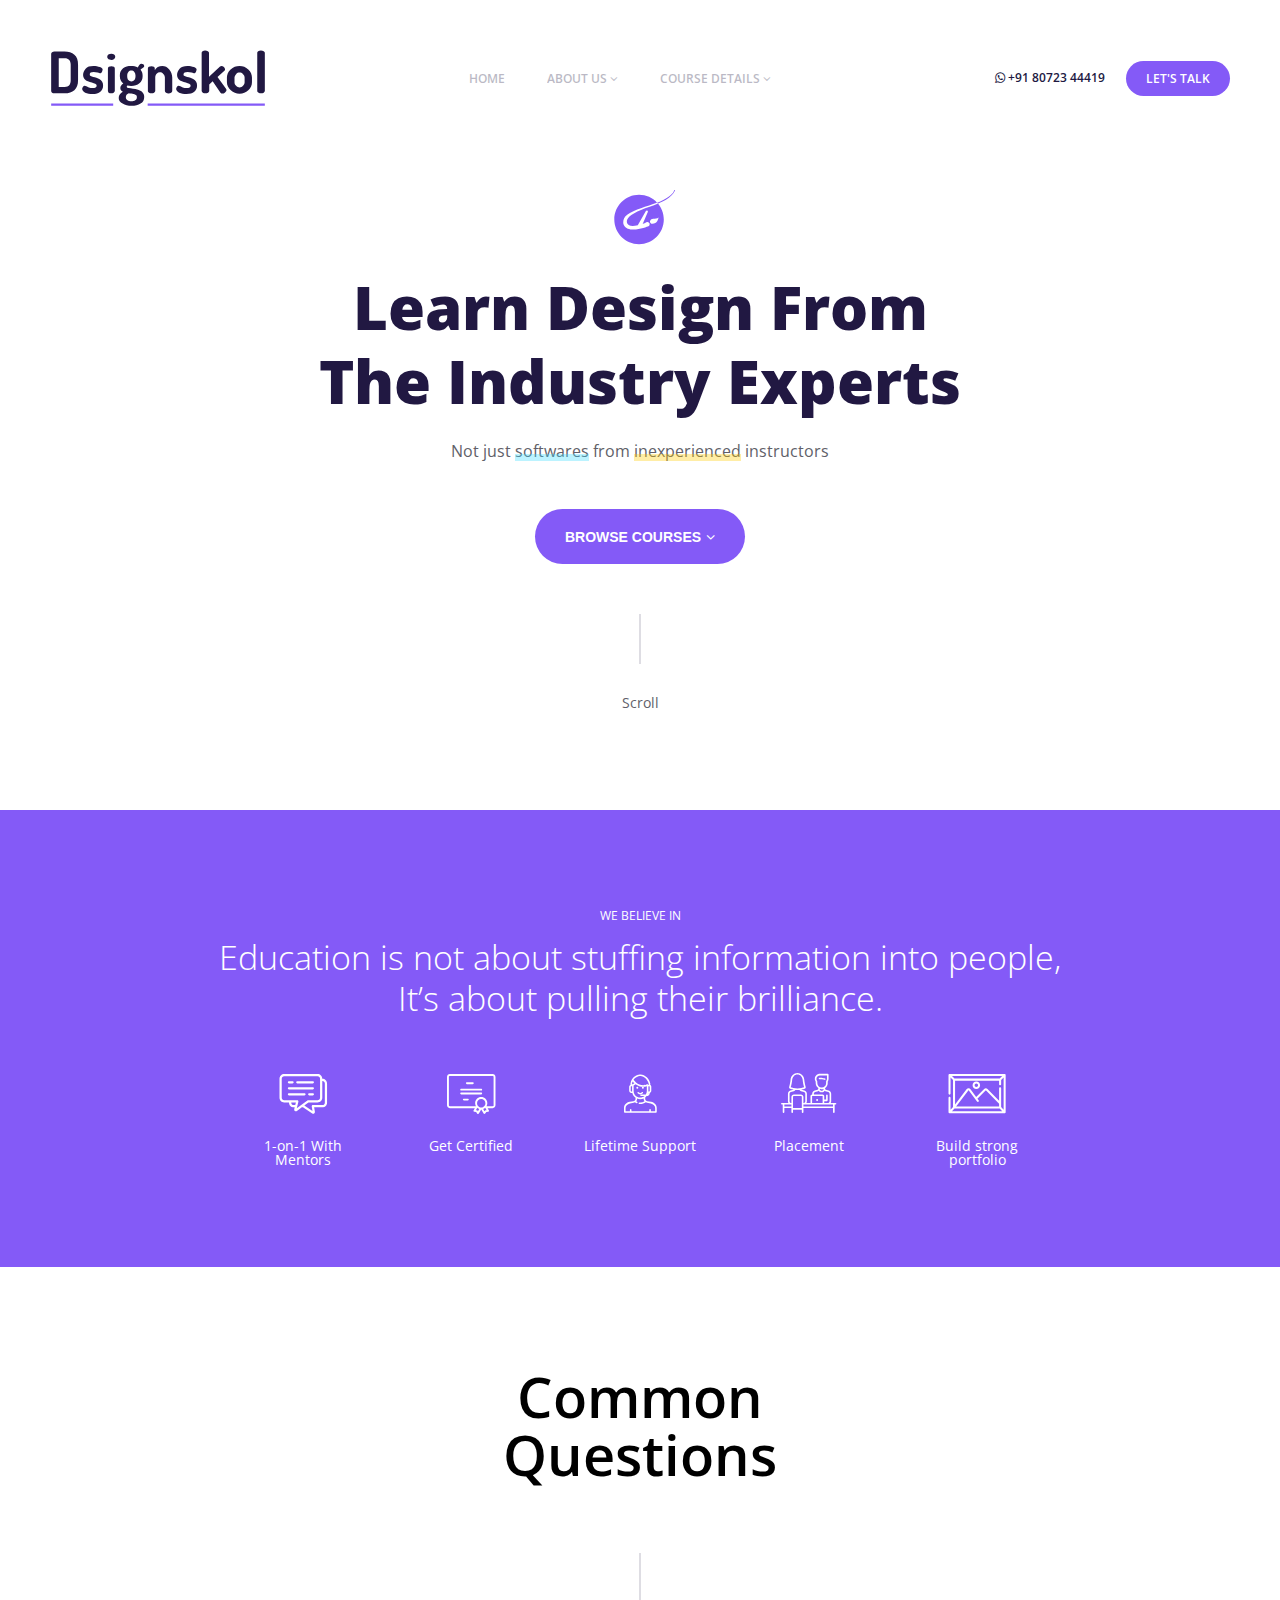
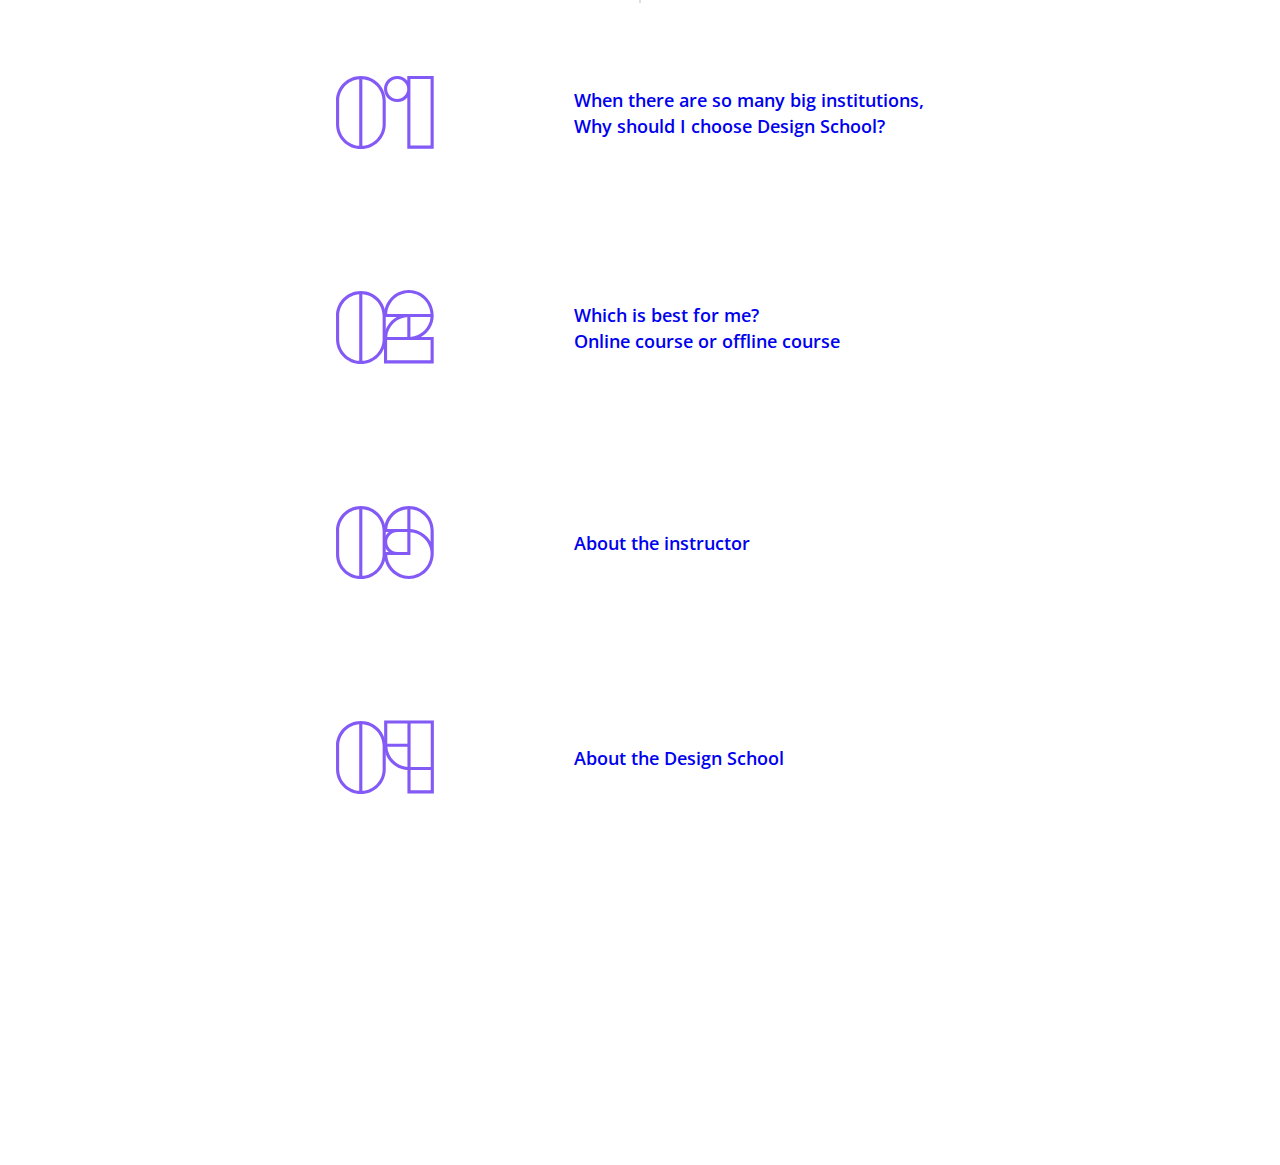
<file: index.html>
<!doctype html>
<html lang="en">
  <head>
    <meta charset="utf-8">
    <meta name="viewport" content="width=device-width, initial-scale=1, shrink-to-fit=no">
    <meta name="description" content="">
    <meta name="author" content="">
    <link rel="icon" href="./assets/images/favicon.ico">

    <title>Welcome to 8020 Design School</title>
    <meta name="description" content="Learn Design From The Industry Experts, Not just softwares from inexperienced instructors" />
    <meta name="keywords" content="Web design, Graphic Design, Web design course in Chennai, Web design course in Pallavaram, Graphic design course in Chennai, Graphic design course in Pallavaram, Design Training" />
    <meta name="DC.title" content="Web and Graphic Design education in Chennai" />

    <link href="https://fonts.googleapis.com/css?family=Open+Sans:300,400,700,800" rel="stylesheet">

    <link href="./assets/stylesheets/screen.css" rel="stylesheet">
    <link href="./assets/stylesheets/font-awesome.min.css" rel="stylesheet">

    <script src="https://wchat.freshchat.com/js/widget.js"></script>

  </head>

  <body>
    <div class="sidebar">
      <ul>
        <li>
          <a href="index.html">
            Home
          </a>
        </li>
        <li><a href="about-8020designschool.html">About Design School</a></li>
        <li><a href="about-instructor.html">About Instructor</a></li>
        <li>
          <span>Course Details</span>

          <a href="graphic-design.html">Graphic / Visual Design</a>
          <a href="web-design.html">Web / UI Design</a>
        </li>
        <li>
          <span>Support</span>

          <a href="tel: +918072344419"><span class="fa fa-whatsapp"></span> +91 80723 44419</a>
          <a href="mailto: support@8020designschool.com">support@8020designschool.com</a>
        </li>
      </ul>
    </div>

    <div class="wrapper">
      <div class="Header">
        <a href="index.html" class="Brand">
          <img src="./assets/images/logo.svg" width="216" />
        </a>

        <ul>
          <li>
            <a href="index.html">
              Home
            </a>
          </li>
          <li>
            <a href="" id="au">
              About Us <span class="fa fa-angle-down" />
            </a>
          </li>
          <li>
            <a href="" id="cd">
              Course Details <span class="fa fa-angle-down" />
            </a>
          </li>
        </ul>

        <div class="contactMenu">
          <a href="tel: +918072344419" class="tel"><span class="fa fa-whatsapp"></span> +91 80723 44419</a>
          <a href="mailto: support@8020designschool.com" class="btn btn-primary btn-small">Let's Talk</a>
        </div>

        <button class="menu hide"><span class="fa fa-bars"></span></button>
      </div>

      <div class="dropdownHolder cd">
        <div class="container">
          <a href="graphic-design.html" class="courseCTA">
            <img src="./assets/images/graphic-design.svg" />
            <p>Graphic / Visual Design</p>
          </a>
          <a href="web-design.html" class="courseCTA">
            <img src="./assets/images/web-design.svg" />
            <p>Web / UI Design</p>
          </a>
        </div>
      </div>

      <div class="dropdownHolder au">
        <div class="container">
          <a href="about-8020designschool.html" class="courseCTA ">
            <p>About</p>
            <p>8020 Design School</p>
          </a>
          <a href="about-instructor.html" class="courseCTA">
            <p>About</p>
            <p>Instructor</p>
          </a>
        </div>
      </div>

      <div class="homepage">
        <div class="container">
          <img class="logo-icon" src="./assets/images/logo-icon.svg" width="70" />
          <h1>Learn Design From<br/>
            The Industry Experts</h1>
          <p>
            Not just <span class="blueHigh">softwares</span> from
            <span class="yellowHigh">inexperienced</span> instructors
          </p>

          <button class="btn btn-primary">
            Browse courses <span class="fa fa-angle-down" />
          </button>

          <div class="courses">
            <a href="graphic-design.html" class="courseCTA">
              <img src="./assets/images/graphic-design.svg" />
              <p>Graphic / Visual Design</p>
            </a>
            <a href="web-design.html" class="courseCTA">
              <img src="./assets/images/web-design.svg" />
              <p>Web / UI Design</p>
            </a>
          </div>

          <div class="scrollIndi">
            <span class="verLine"></span>
            <span class="text">Scroll</span>
          </div>
        </div>

        <div class="ds-promise">
          <div class="container">
            <span class="small-title">We believe in</span>

            <h2>Education is not about stuffing information into people,<br/>
              It’s about pulling their brilliance.</h2>

            <ul>
              <li>1-on-1 With Mentors</li>
              <li>Get Certified</li>
              <li>Lifetime Support</li>
              <li>Placement</li>
              <li>Build strong portfolio</li>
            </ul>
          </div>
        </div>

        <div class="faq">
          <div class="container">
          <h2>Common<br/>
            Questions</h2>

            <div class="scrollIndi">
              <span class="verLine"></span>
            </div>

             <a href="what-is-so-special-about-8020designschool.html" class="question">
              <span>
                <span class="num">01</span>
                <span class="signifier">Read Story</span>
              </span>
              <p>
                When there are so many big institutions,<br/>
                Why should I choose Design School?
              </p>
            </a>

            <a href="online-vs-offline-course.html" class="question">
             <span>
               <span class="num">02</span>
               <span class="signifier">Read Story</span>
             </span>
             <p>
               Which is best for me?<br/>
               Online course or offline course
             </p>
           </a>

           <a href="about-instructor.html" class="question">
            <span>
              <span class="num">03</span>
              <span class="signifier">Know More</span>
            </span>
            <p>
              About the instructor
            </p>
          </a>

          <a href="about-8020designschool.html" class="question">
           <span>
             <span class="num">04</span>
             <span class="signifier">Know More</span>
           </span>
           <p>
             About the Design School
           </p>
         </a>


          </div>

        </div>

      </div>
    </div>

    <div class="footer">
        <div class="container">
          <div>
            <p>#1, First Floor, SN Building, Dargah Road, Pallavaram, Chennai - 600 043, Tamilnadu, India.</p>
            <p><span class="fa fa-copyright"></span> 2018. 8020 Design School. All Rights Reserved.</p>
          </div>
          <p>Made with <span class="fa fa-heart"></span> in “Namma Chennai”</p>
        </div>
    </div>

    <script src="./assets/javascripts/jquery-3.2.1.min.js"></script>
    <script src="./assets/javascripts/ds.js"></script>

    <script>
  window.fcWidget.init({
  token: '22bc9781-c204-4646-a451-a7bedb21949e',
  host: 'https://wchat.freshchat.com',
});
</script>

    <!-- Global site tag (gtag.js) - Google Analytics -->
    <script async src="https://www.googletagmanager.com/gtag/js?id=UA-112910042-1"></script>
    <script>
    window.dataLayer = window.dataLayer || [];
function gtag() {
  dataLayer.push(arguments);
}
gtag('js', new Date());

gtag('config', 'UA-112910042-1');
</script>

  </body>
</html>
</file>
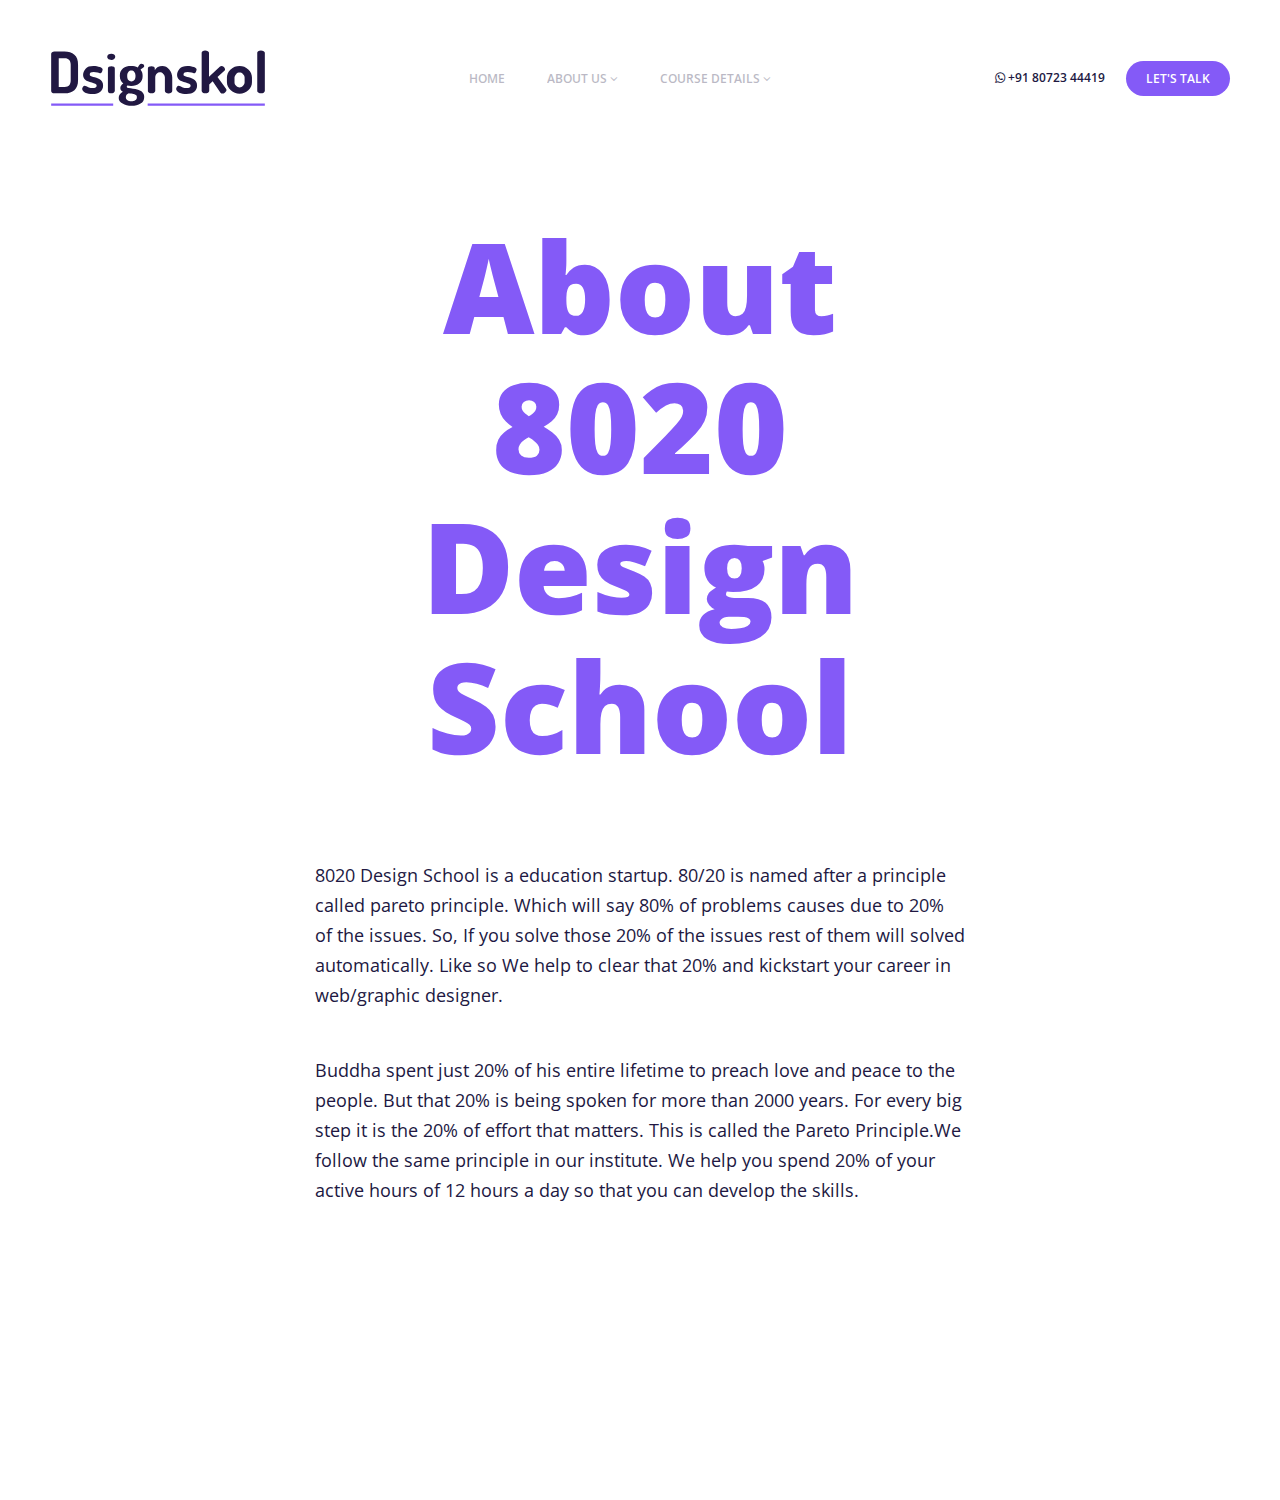
<file: about-8020designschool.html>
<!doctype html>
<html lang="en">
  <head>
    <meta charset="utf-8">
    <meta name="viewport" content="width=device-width, initial-scale=1, shrink-to-fit=no">
    <meta name="description" content="">
    <meta name="author" content="">
    <link rel="icon" href="./assets/images/favicon.ico">

    <title>About 8020 Design School</title>
    <meta name="description" content="Learn Design From The Industry Experts, Not just softwares from inexperienced instructors" />
    <meta name="keywords" content="Web design, Graphic Design, Web design course in Chennai, Web design course in Pallavaram, Graphic design course in Chennai, Graphic design course in Pallavaram, Design Training" />
    <meta name="DC.title" content="Web and Graphic Design education in Chennai" />

    <link href="https://fonts.googleapis.com/css?family=Open+Sans:300,400,700,800" rel="stylesheet">

    <link href="./assets/stylesheets/screen.css" rel="stylesheet">
    <link href="./assets/stylesheets/font-awesome.min.css" rel="stylesheet">

    <script src="https://wchat.freshchat.com/js/widget.js"></script>
  </head>

  <body>
    <div class="sidebar">
      <ul>
        <li>
          <a href="index.html">
            Home
          </a>
        </li>
        <li><a href="about-8020designschool.html">About Design School</a></li>
        <li><a href=about-instructor.html"">About Instructor</a></li>
        <li>
          <span>Course Details</span>

          <a href="graphic-design.html">Graphic / Visual Design</a>
          <a href="web-design.html">Web / UI Design</a>
        </li>
        <li>
          <span>Support</span>

          <a href="tel: +918072344419"><span class="fa fa-whatsapp"></span> +91 80723 44419</a>
          <a href="mailto: support@8020designschool.com">support@8020designschool.com</a>
        </li>
      </ul>
    </div>

    <div class="wrapper">
      <div class="Header">
        <a href="index.html" class="Brand">
          <img src="./assets/images/logo.svg" width="216" />
        </a>

        <ul>
          <li>
            <a href="index.html">
              Home
            </a>
          </li>
          <li>
            <a href="" id="au">
              About Us <span class="fa fa-angle-down" />
            </a>
          </li>
          <li>
            <a href="" id="cd">
              Course Details <span class="fa fa-angle-down" />
            </a>
          </li>
        </ul>

        <div class="contactMenu">
          <a href="tel: +918072344419" class="tel"><span class="fa fa-whatsapp"></span> +91 80723 44419</a>
          <a href="mailto: support@8020designschool.com" class="btn btn-primary btn-small">Let's Talk</a>
        </div>

        <button class="menu hide"><span class="fa fa-bars"></span></button>
      </div>

      <div class="dropdownHolder cd">
        <div class="container">
          <a href="graphic-design.html" class="courseCTA">
            <img src="./assets/images/graphic-design.svg" />
            <p>Graphic / Visual Design</p>
          </a>
          <a href="web-design.html" class="courseCTA">
            <img src="./assets/images/web-design.svg" />
            <p>Web / UI Design</p>
          </a>
        </div>
      </div>

      <div class="dropdownHolder au">
        <div class="container">
          <a href="about-8020designschool.html" class="courseCTA ">
            <p>About</p>
            <p>8020 Design School</p>
          </a>
          <a href="about-instructor.html" class="courseCTA">
            <p>About</p>
            <p>Instructor</p>
          </a>
        </div>
      </div>

      <div class="readable">
        <div class="container">
          <div class="heading">
            <h1>About 8020 Design School</h1>
          </div>

          <p>8020 Design School is a education startup. 80/20 is named after a principle called pareto principle. Which will say 80% of problems causes due to 20% of the issues. So, If you solve those 20% of the issues rest of them will solved automatically. Like so We help to clear that 20% and kickstart your career in web/graphic designer.</p>

          <p>Buddha spent just 20% of his entire lifetime to preach love and peace to the people. But that 20% is being spoken for more than 2000 years. For every big step it is the 20% of effort that matters. This is called the Pareto Principle.We follow the same principle in our institute. We help you spend 20% of your active hours of 12 hours a day so that you can develop the skills.</p>
        </div>
      </div>
    </div>

    <div class="footer">
        <div class="container">
          <div>
            <p>#1, First Floor, SN Building, Dargah Road, Pallavaram, Chennai - 600 043, Tamilnadu, India.</p>
            <p><span class="fa fa-copyright"></span> 2018. 8020 Design School. All Rights Reserved.</p>
          </div>
          <p>Made with <span class="fa fa-heart"></span> in “Namma Chennai”</p>
        </div>
    </div>

    <script src="./assets/javascripts/jquery-3.2.1.min.js"></script>
    <script src="./assets/javascripts/ds.js"></script>
    <script src="https://js.instamojo.com/v1/button.js"></script>

    <script>
    window.fcWidget.init({
  token: '22bc9781-c204-4646-a451-a7bedb21949e',
  host: 'https://wchat.freshchat.com',
});
</script>

    <!-- Global site tag (gtag.js) - Google Analytics -->
    <script async src="https://www.googletagmanager.com/gtag/js?id=UA-112910042-1"></script>
    <script>
    window.dataLayer = window.dataLayer || [];
function gtag() {
  dataLayer.push(arguments);
}
gtag('js', new Date());

gtag('config', 'UA-112910042-1');
</script>
  </body>
</html>
</file>
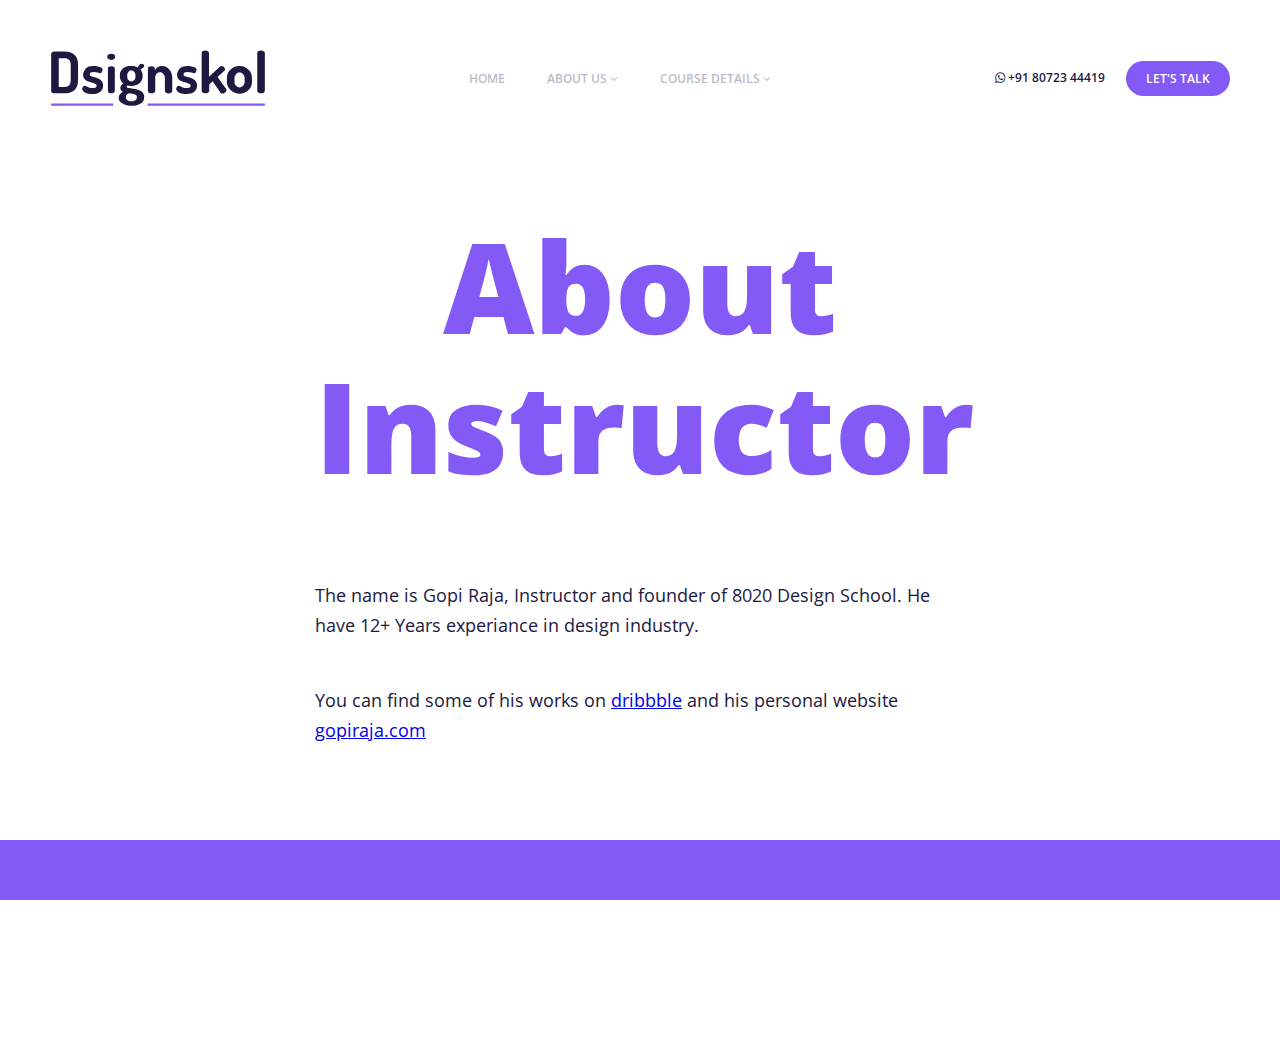
<file: about-instructor.html>
<!doctype html>
<html lang="en">
  <head>
    <meta charset="utf-8">
    <meta name="viewport" content="width=device-width, initial-scale=1, shrink-to-fit=no">
    <meta name="description" content="">
    <meta name="author" content="">
    <link rel="icon" href="./assets/images/favicon.ico">

    <title>About Instructor - 8020 Design School</title>
    <meta name="description" content="Learn Design From The Industry Experts, Not just softwares from inexperienced instructors" />
    <meta name="keywords" content="Web design, Graphic Design, Web design course in Chennai, Web design course in Pallavaram, Graphic design course in Chennai, Graphic design course in Pallavaram, Design Training" />
    <meta name="DC.title" content="Web and Graphic Design education in Chennai" />

    <link href="https://fonts.googleapis.com/css?family=Open+Sans:300,400,700,800" rel="stylesheet">

    <link href="./assets/stylesheets/screen.css" rel="stylesheet">
    <link href="./assets/stylesheets/font-awesome.min.css" rel="stylesheet">

    <script src="https://wchat.freshchat.com/js/widget.js"></script>
  </head>

  <body>
    <div class="sidebar">
      <ul>
        <li>
          <a href="index.html">
            Home
          </a>
        </li>
        <li><a href="about-8020designschool.html">About Design School</a></li>
        <li><a href=about-instructor.html"">About Instructor</a></li>
        <li>
          <span>Course Details</span>

          <a href="graphic-design.html">Graphic / Visual Design</a>
          <a href="web-design.html">Web / UI Design</a>
        </li>
        <li>
          <span>Support</span>

          <a href="tel: +918072344419"><span class="fa fa-whatsapp"></span> +91 80723 44419</a>
          <a href="mailto: support@8020designschool.com">support@8020designschool.com</a>
        </li>
      </ul>
    </div>

    <div class="wrapper">
      <div class="Header">
        <a href="index.html" class="Brand">
          <img src="./assets/images/logo.svg" width="216" />
        </a>

        <ul>
          <li>
            <a href="index.html">
              Home
            </a>
          </li>
          <li>
            <a href="" id="au">
              About Us <span class="fa fa-angle-down" />
            </a>
          </li>
          <li>
            <a href="" id="cd">
              Course Details <span class="fa fa-angle-down" />
            </a>
          </li>
        </ul>

        <div class="contactMenu">
          <a href="tel: +918072344419" class="tel"><span class="fa fa-whatsapp"></span> +91 80723 44419</a>
          <a href="mailto: support@8020designschool.com" class="btn btn-primary btn-small">Let's Talk</a>
        </div>

        <button class="menu hide"><span class="fa fa-bars"></span></button>
      </div>

      <div class="dropdownHolder cd">
        <div class="container">
          <a href="graphic-design.html" class="courseCTA">
            <img src="./assets/images/graphic-design.svg" />
            <p>Graphic / Visual Design</p>
          </a>
          <a href="web-design.html" class="courseCTA">
            <img src="./assets/images/web-design.svg" />
            <p>Web / UI Design</p>
          </a>
        </div>
      </div>

      <div class="dropdownHolder au">
        <div class="container">
          <a href="about-8020designschool.html" class="courseCTA ">
            <p>About</p>
            <p>8020 Design School</p>
          </a>
          <a href="about-instructor.html" class="courseCTA">
            <p>About</p>
            <p>Instructor</p>
          </a>
        </div>
      </div>

      <div class="readable">
        <div class="container">
          <div class="heading">
            <h1>About Instructor</h1>
          </div>

          <p>The name is Gopi Raja, Instructor and founder of 8020 Design School. He have 12+ Years experiance in design industry.</p>
          <p>You can find some of his works on <a href="https://dribbble.com/gopiraja" target="_blank">dribbble</a> and his personal website <a href="http://gopiraja.com/" target="_blank">gopiraja.com</a></p>
        </div>
      </div>
    </div>

    <div class="footer">
        <div class="container">
          <div>
            <p>#1, First Floor, SN Building, Dargah Road, Pallavaram, Chennai - 600 043, Tamilnadu, India.</p>
            <p><span class="fa fa-copyright"></span> 2018. 8020 Design School. All Rights Reserved.</p>
          </div>
          <p>Made with <span class="fa fa-heart"></span> in “Namma Chennai”</p>
        </div>
    </div>

    <script src="./assets/javascripts/jquery-3.2.1.min.js"></script>
    <script src="./assets/javascripts/ds.js"></script>
    <script src="https://js.instamojo.com/v1/button.js"></script>

    <script>
    window.fcWidget.init({
  token: '22bc9781-c204-4646-a451-a7bedb21949e',
  host: 'https://wchat.freshchat.com',
});
</script>

    <!-- Global site tag (gtag.js) - Google Analytics -->
    <script async src="https://www.googletagmanager.com/gtag/js?id=UA-112910042-1"></script>
    <script>
    window.dataLayer = window.dataLayer || [];
function gtag() {
  dataLayer.push(arguments);
}
gtag('js', new Date());

gtag('config', 'UA-112910042-1');
</script>
  </body>
</html>
</file>
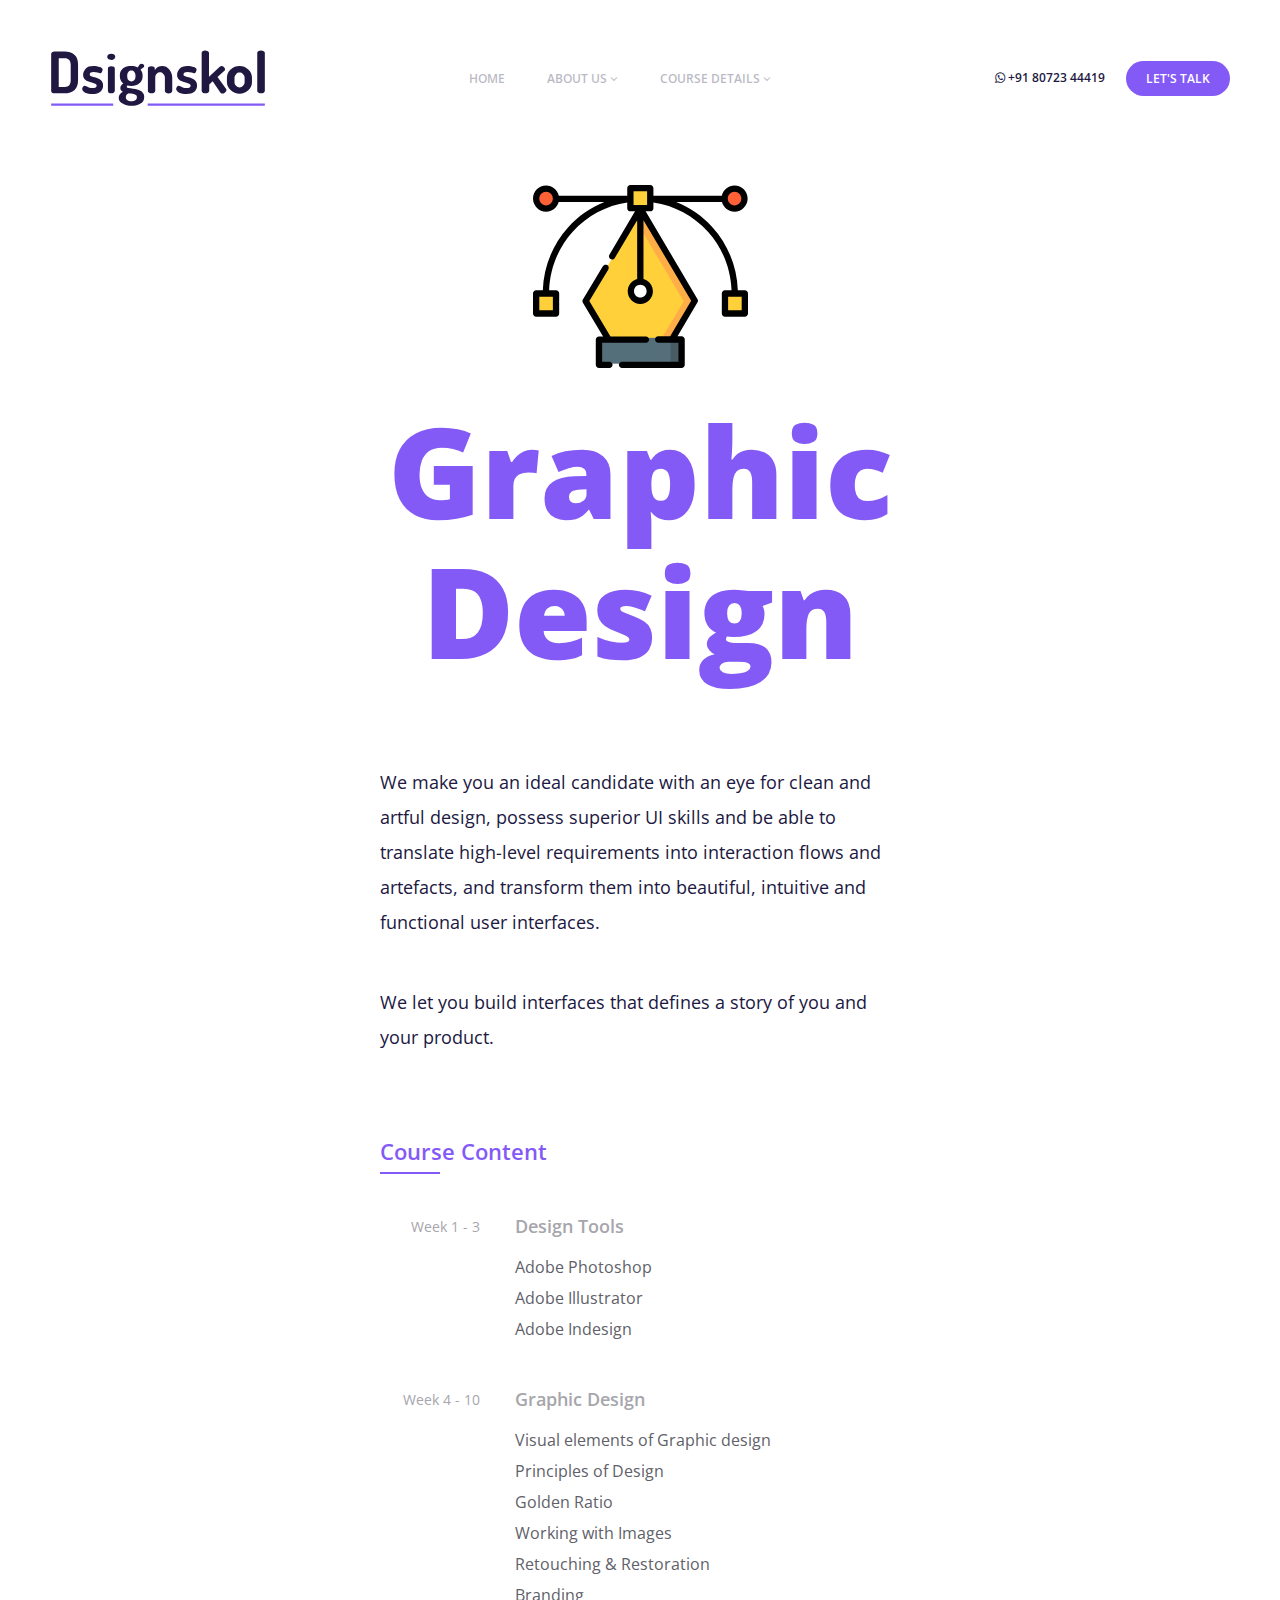
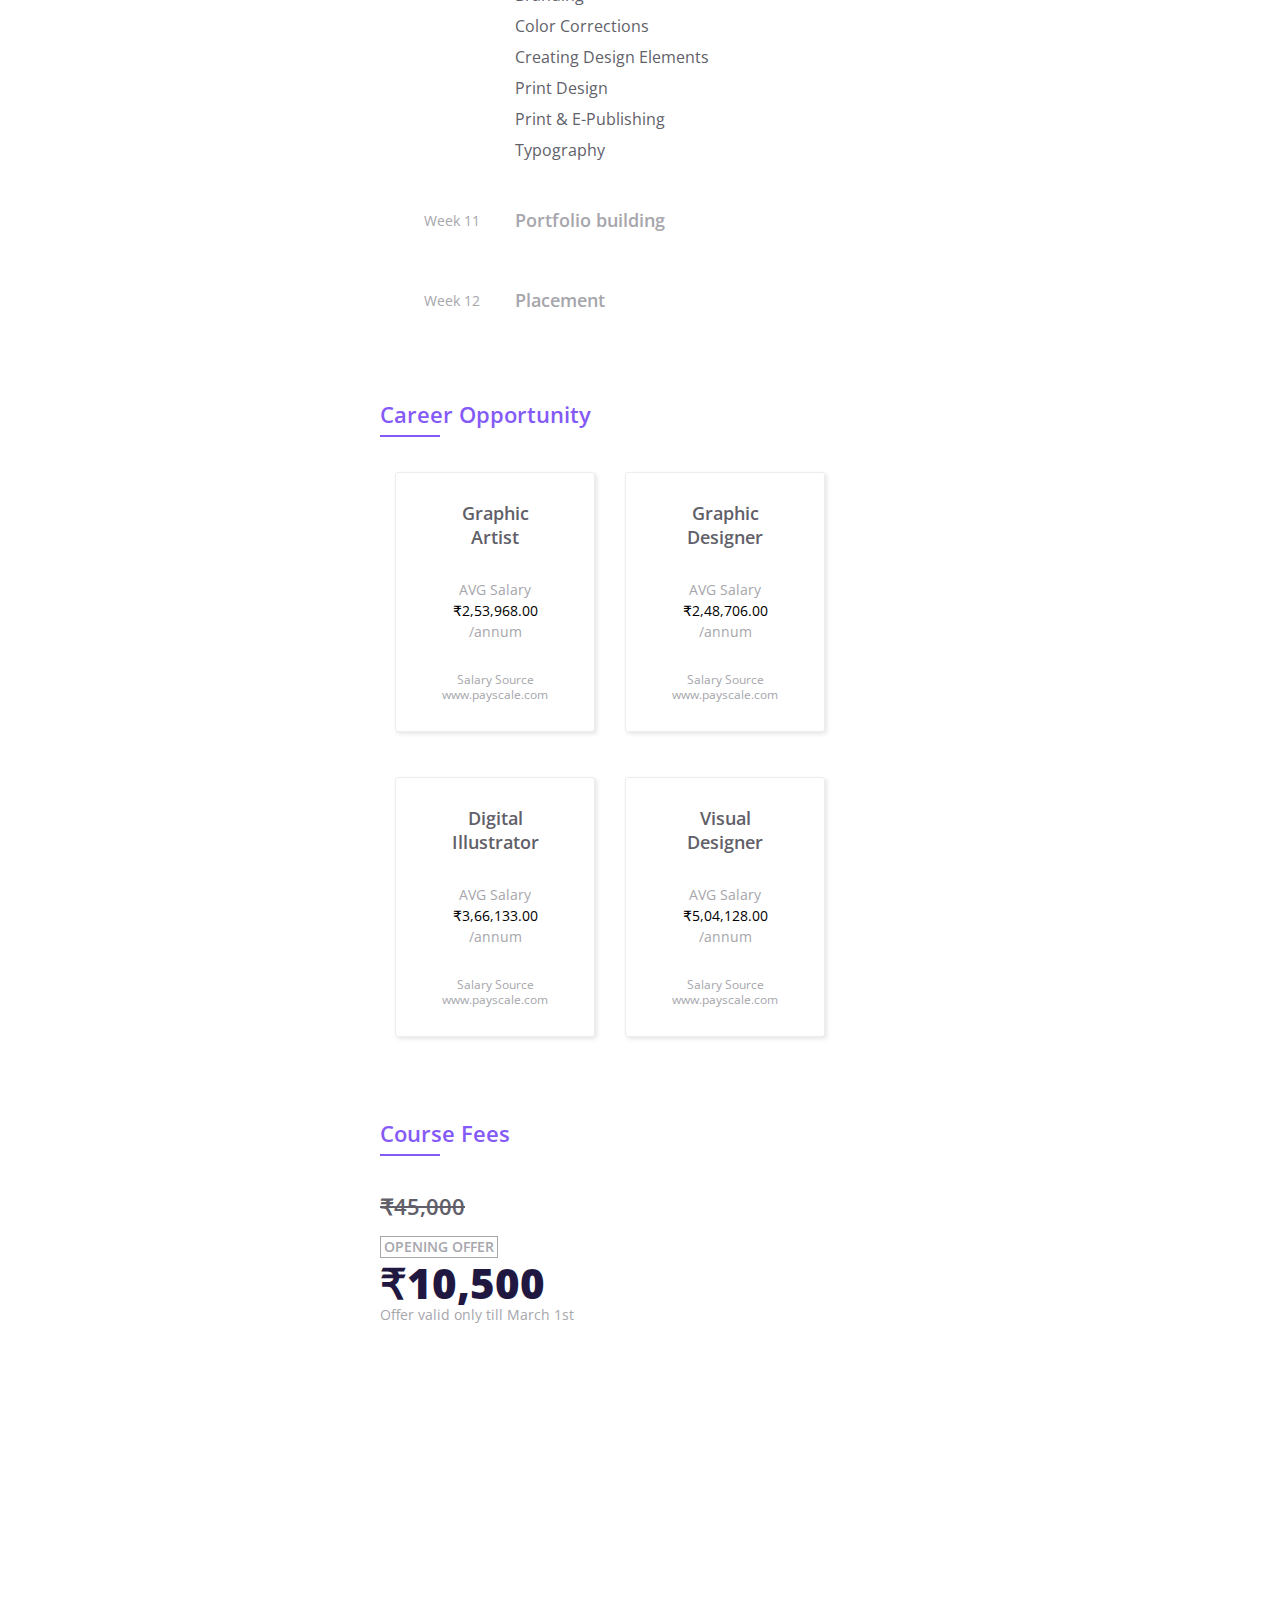
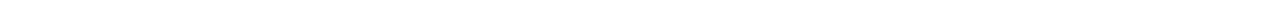
<file: graphic-design.html>
<!doctype html>
<html lang="en">
  <head>
    <meta charset="utf-8">
    <meta name="viewport" content="width=device-width, initial-scale=1, shrink-to-fit=no">
    <meta name="description" content="">
    <meta name="author" content="">
    <link rel="icon" href="./assets/images/favicon.ico">

    <title>Graphic Design Course - 8020 Design School</title>
    <meta name="description" content="Learn Design From The Industry Experts, Not just softwares from inexperienced instructors" />
    <meta name="keywords" content="Web design, Graphic Design, Web design course in Chennai, Web design course in Pallavaram, Graphic design course in Chennai, Graphic design course in Pallavaram, Design Training" />
    <meta name="DC.title" content="Web and Graphic Design education in Chennai" />

    <link href="https://fonts.googleapis.com/css?family=Open+Sans:300,400,700,800" rel="stylesheet">

    <link href="./assets/stylesheets/screen.css" rel="stylesheet">
    <link href="./assets/stylesheets/font-awesome.min.css" rel="stylesheet">

    <script src="https://wchat.freshchat.com/js/widget.js"></script>
  </head>

  <body>
    <div class="sidebar">
      <ul>
        <li>
          <a href="index.html">
            Home
          </a>
        </li>
        <li><a href="about-8020designschool.html">About Design School</a></li>
        <li><a href=about-instructor.html"">About Instructor</a></li>
        <li>
          <span>Course Details</span>

          <a href="graphic-design.html">Graphic / Visual Design</a>
          <a href="web-design.html">Web / UI Design</a>
        </li>
        <li>
          <span>Support</span>

          <a href="tel: +918072344419"><span class="fa fa-whatsapp"></span> +91 80723 44419</a>
          <a href="mailto: support@8020designschool.com">support@8020designschool.com</a>
        </li>
      </ul>
    </div>

    <div class="wrapper">
      <div class="Header">
        <a href="index.html" class="Brand">
          <img src="./assets/images/logo.svg" width="216" />
        </a>

        <ul>
          <li>
            <a href="index.html">
              Home
            </a>
          </li>
          <li>
            <a href="" id="au">
              About Us <span class="fa fa-angle-down" />
            </a>
          </li>
          <li>
            <a href="" id="cd">
              Course Details <span class="fa fa-angle-down" />
            </a>
          </li>
        </ul>

        <div class="contactMenu">
          <a href="tel: +918072344419" class="tel"><span class="fa fa-whatsapp"></span> +91 80723 44419</a>
          <a href="mailto: support@8020designschool.com" class="btn btn-primary btn-small">Let's Talk</a>
        </div>

        <button class="menu hide"><span class="fa fa-bars"></span></button>
      </div>

      <div class="dropdownHolder cd">
        <div class="container">
          <a href="graphic-design.html" class="courseCTA">
            <img src="./assets/images/graphic-design.svg" />
            <p>Graphic / Visual Design</p>
          </a>
          <a href="web-design.html" class="courseCTA">
            <img src="./assets/images/web-design.svg" />
            <p>Web / UI Design</p>
          </a>
        </div>
      </div>

      <div class="dropdownHolder au">
        <div class="container">
          <a href="about-8020designschool.html" class="courseCTA ">
            <p>About</p>
            <p>8020 Design School</p>
          </a>
          <a href="about-instructor.html" class="courseCTA">
            <p>About</p>
            <p>Instructor</p>
          </a>
        </div>
      </div>

      <div class="course-details">
        <div class="container">
          <div class="heading">
            <img src="./assets/images/graphic-design.svg" width="215" />
            <h1>Graphic Design</h1>
          </div>

          <p>We make you an ideal candidate with an eye for clean and artful design, possess superior UI skills and be able to translate high-level requirements into interaction flows and artefacts, and transform them into beautiful, intuitive and functional user interfaces.</p>
          <p>We let you build interfaces that defines a story of you and your product.</p>

          <div class="section first-child">
            <h3>Course Content</h3>

            <dl>
              <dt>Week 1 - 3</dt>
              <dd>
                <h5>Design Tools</h5>

                <ul>
                  <li>Adobe Photoshop</li>
                  <li>Adobe Illustrator</li>
                  <li>Adobe Indesign</li>
                </ul>
              </dd>

              <dt>Week 4 - 10</dt>
              <dd>
                <h5>Graphic Design</h5>

                <ul>
                  <li>Visual elements of Graphic design</li>
                  <li>Principles of Design</li>
                  <li>Golden Ratio</li>
                  <li>Working with Images</li>
                  <li>Retouching & Restoration</li>
                  <li>Branding</li>
                  <li>Color Corrections</li>
                  <li>Creating Design Elements</li>
                  <li>Print Design</li>
                  <li>Print &  E-Publishing</li>
                  <li>Typography</li>
                </ul>
              </dd>

              <dt>Week 11</dt>
              <dd>
                <h5>Portfolio building</h5>
              </dd>

              <dt>Week 12</dt>
              <dd>
                <h5>Placement</h5>
              </dd>
            </dl>
          </div>

          <div class="section">
            <h3>Career Opportunity</h3>

            <div class="pill-nohover co">
              <h5>Graphic<br/>
                Artist</h5>

              <div>
                <span class="help-text">AVG Salary</span>
                <strong>₹2,53,968.00</strong>
                <span class="help-text">/annum</span>
              </div>

              <span class="help-text">
                Salary Source<br/>
                www.payscale.com
              </span>
            </div>

            <div class="pill-nohover co">
              <h5>Graphic<br/>
                Designer</h5>

              <div>
                <span class="help-text">AVG Salary</span>
                <strong>₹2,48,706.00</strong>
                <span class="help-text">/annum</span>
              </div>

              <span class="help-text">
                Salary Source<br/>
                www.payscale.com
              </span>
            </div>

            <div class="pill-nohover co">
              <h5>Digital<br/>
                Illustrator</h5>

              <div>
                <span class="help-text">AVG Salary</span>
                <strong>₹3,66,133.00</strong>
                <span class="help-text">/annum</span>
              </div>

              <span class="help-text">
                Salary Source<br/>
                www.payscale.com
              </span>
            </div>

            <div class="pill-nohover co">
              <h5>Visual<br/>
                Designer</h5>

              <div>
                <span class="help-text">AVG Salary</span>
                <strong>₹5,04,128.00</strong>
                <span class="help-text">/annum</span>
              </div>

              <span class="help-text">
                Salary Source<br/>
                www.payscale.com
              </span>
            </div>
          </div>

          <div class="section">
            <h3>Course Fees</h3>

            <div class="price-wrapper">
              <span class="actuall-price">₹45,000</span>

              <span class="tag">Opening Offer</span>
              <span class="price">₹10,500</span>
              <span class="help-text">Offer valid only till March 1st</span>

              <a href="https://www.instamojo.com/8020designschool/graphic-design-course/" rel="im-checkout" data-behaviour="remote" data-style="no-style" data-text="Enroll Now for March Badge"></a>

            </div>
          </div>


        </div>
      </div>
    </div>

    <div class="footer">
        <div class="container">
          <div>
            <p>#1, First Floor, SN Building, Dargah Road, Pallavaram, Chennai - 600 043, Tamilnadu, India.</p>
            <p><span class="fa fa-copyright"></span> 2018. 8020 Design School. All Rights Reserved.</p>
          </div>
          <p>Made with <span class="fa fa-heart"></span> in “Namma Chennai”</p>
        </div>
    </div>

    <script src="./assets/javascripts/jquery-3.2.1.min.js"></script>
    <script src="./assets/javascripts/ds.js"></script>
    <script src="https://js.instamojo.com/v1/button.js"></script>

    <script>
    window.fcWidget.init({
  token: '22bc9781-c204-4646-a451-a7bedb21949e',
  host: 'https://wchat.freshchat.com',
});
</script>

    <!-- Global site tag (gtag.js) - Google Analytics -->
    <script async src="https://www.googletagmanager.com/gtag/js?id=UA-112910042-1"></script>
    <script>
    window.dataLayer = window.dataLayer || [];
function gtag() {
  dataLayer.push(arguments);
}
gtag('js', new Date());

gtag('config', 'UA-112910042-1');
</script>
  </body>
</html>
</file>
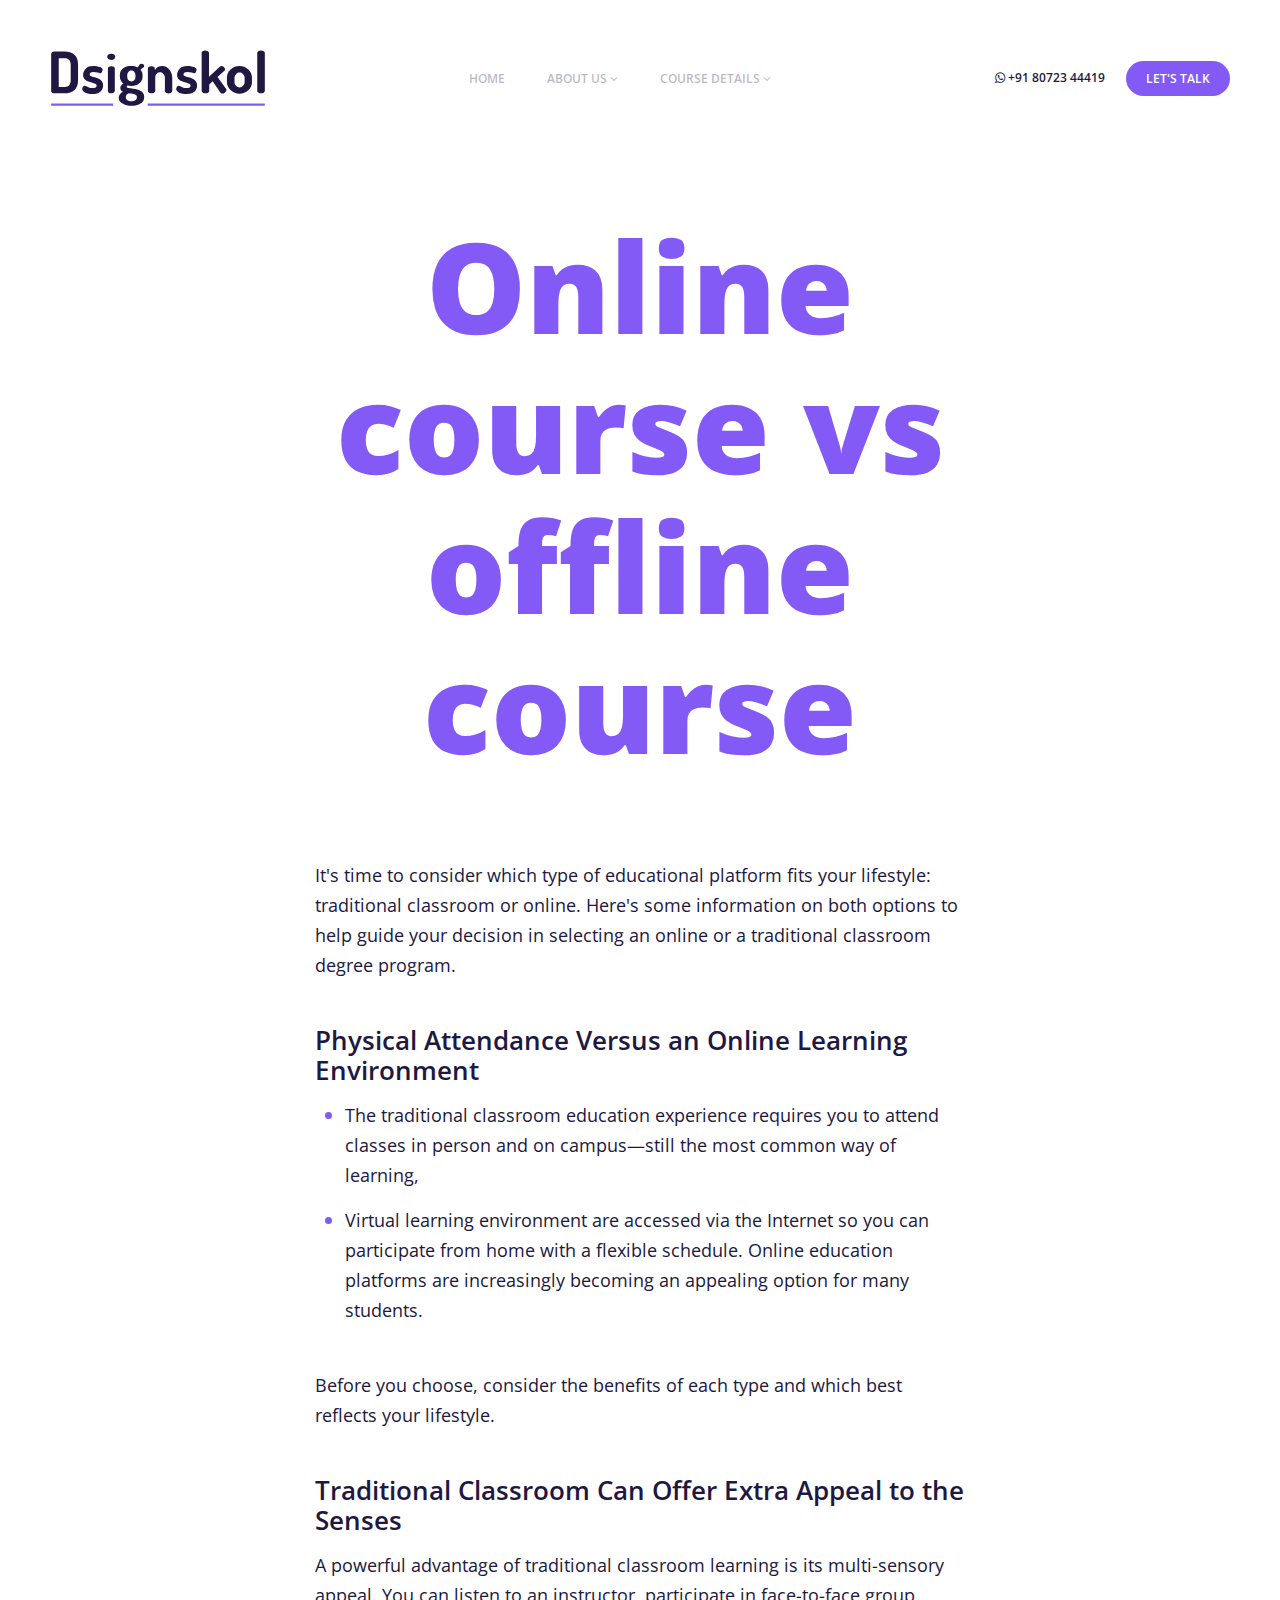
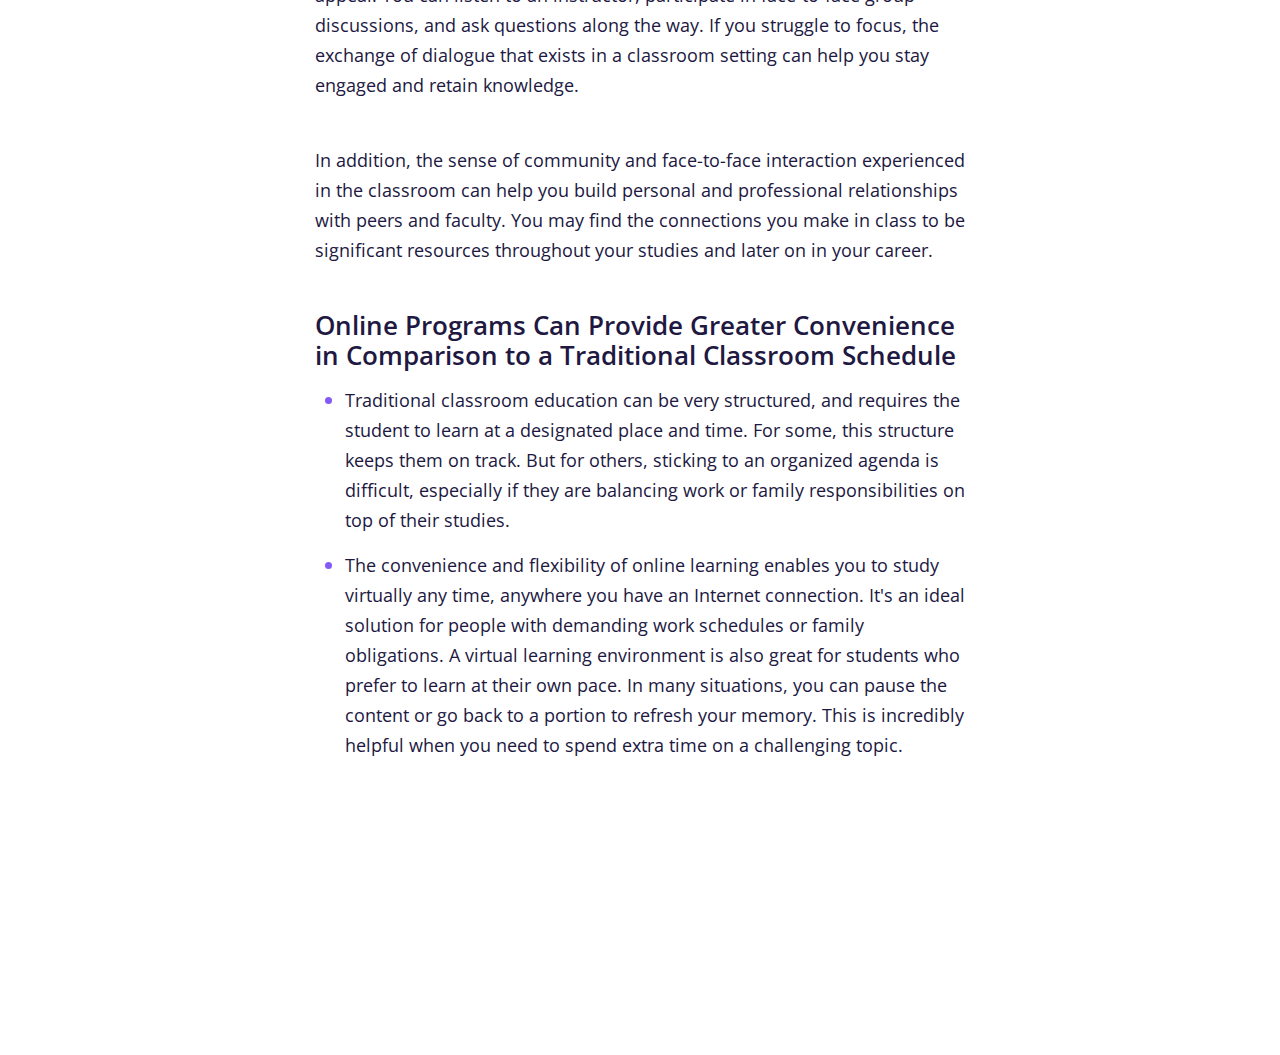
<file: online-vs-offline-course.html>
<!doctype html>
<html lang="en">
  <head>
    <meta charset="utf-8">
    <meta name="viewport" content="width=device-width, initial-scale=1, shrink-to-fit=no">
    <meta name="description" content="">
    <meta name="author" content="">
    <link rel="icon" href="./assets/images/favicon.ico">

    <title>Online course vs offline course</title>
    <meta name="description" content="Learn Design From The Industry Experts, Not just softwares from inexperienced instructors" />
    <meta name="keywords" content="Web design, Graphic Design, Web design course in Chennai, Web design course in Pallavaram, Graphic design course in Chennai, Graphic design course in Pallavaram, Design Training" />
    <meta name="DC.title" content="Web and Graphic Design education in Chennai" />

    <link href="https://fonts.googleapis.com/css?family=Open+Sans:300,400,700,800" rel="stylesheet">

    <link href="./assets/stylesheets/screen.css" rel="stylesheet">
    <link href="./assets/stylesheets/font-awesome.min.css" rel="stylesheet">

    <script src="https://wchat.freshchat.com/js/widget.js"></script>
  </head>

  <body>
    <div class="sidebar">
      <ul>
        <li>
          <a href="index.html">
            Home
          </a>
        </li>
        <li><a href="about-8020designschool.html">About Design School</a></li>
        <li><a href=about-instructor.html"">About Instructor</a></li>
        <li>
          <span>Course Details</span>

          <a href="graphic-design.html">Graphic / Visual Design</a>
          <a href="web-design.html">Web / UI Design</a>
        </li>
        <li>
          <span>Support</span>

          <a href="tel: +918072344419"><span class="fa fa-whatsapp"></span> +91 80723 44419</a>
          <a href="mailto: support@8020designschool.com">support@8020designschool.com</a>
        </li>
      </ul>
    </div>

    <div class="wrapper">
      <div class="Header">
        <a href="index.html" class="Brand">
          <img src="./assets/images/logo.svg" width="216" />
        </a>

        <ul>
          <li>
            <a href="index.html">
              Home
            </a>
          </li>
          <li>
            <a href="" id="au">
              About Us <span class="fa fa-angle-down" />
            </a>
          </li>
          <li>
            <a href="" id="cd">
              Course Details <span class="fa fa-angle-down" />
            </a>
          </li>
        </ul>

        <div class="contactMenu">
          <a href="tel: +918072344419" class="tel"><span class="fa fa-whatsapp"></span> +91 80723 44419</a>
          <a href="mailto: support@8020designschool.com" class="btn btn-primary btn-small">Let's Talk</a>
        </div>

        <button class="menu hide"><span class="fa fa-bars"></span></button>
      </div>

      <div class="dropdownHolder cd">
        <div class="container">
          <a href="graphic-design.html" class="courseCTA">
            <img src="./assets/images/graphic-design.svg" />
            <p>Graphic / Visual Design</p>
          </a>
          <a href="web-design.html" class="courseCTA">
            <img src="./assets/images/web-design.svg" />
            <p>Web / UI Design</p>
          </a>
        </div>
      </div>

      <div class="dropdownHolder au">
        <div class="container">
          <a href="about-8020designschool.html" class="courseCTA ">
            <p>About</p>
            <p>8020 Design School</p>
          </a>
          <a href="about-instructor.html" class="courseCTA">
            <p>About</p>
            <p>Instructor</p>
          </a>
        </div>
      </div>

      <div class="readable">
        <div class="container">
          <div class="heading">
            <h1>Online course vs offline course</h1>
          </div>

          <p>It's time to consider which type of educational platform fits your lifestyle: traditional classroom or online. Here's some information on both options to help guide your decision in selecting an online or a traditional classroom degree program.</p>

          <h3>Physical Attendance Versus an Online Learning Environment</h3>
          <ul>
            <li>The traditional classroom education experience requires you to attend classes in person and on campus—still the most common way of learning,</li>
            <li>Virtual learning environment are accessed via the Internet so you can participate from home with a flexible schedule. Online education platforms are increasingly becoming an appealing option for many students.</li>
          </ul>

          <p>Before you choose, consider the benefits of each type and which best reflects your lifestyle.</p>

          <h3>Traditional Classroom Can Offer Extra Appeal to the Senses</h3>
          <p>A powerful advantage of traditional classroom learning is its multi-sensory appeal. You can listen to an instructor, participate in face-to-face group discussions, and ask questions along the way. If you struggle to focus, the exchange of dialogue that exists in a classroom setting can help you stay engaged and retain knowledge.</p>
          <p>In addition, the sense of community and face-to-face interaction experienced in the classroom can help you build personal and professional relationships with peers and faculty. You may find the connections you make in class to be significant resources throughout your studies and later on in your career.</p>

          <h3>Online Programs Can Provide Greater Convenience in Comparison to a Traditional Classroom Schedule</h3>
          <ul>
            <li>Traditional classroom education can be  very structured, and requires the student to learn at a designated place and time. For some, this structure keeps them on track. But for others, sticking to an organized agenda is difficult, especially if they are balancing work or family responsibilities on top of their studies.</li>
            <li>The convenience and flexibility of online learning enables you to study virtually any time, anywhere you have an Internet connection. It's an ideal solution for people with demanding work schedules or family obligations. A virtual learning environment is also great for students who prefer to learn at their own pace. In many situations, you can pause the content or go back to a portion to refresh your memory. This is incredibly helpful when you need to spend extra time on a challenging topic.</li>
          </ul>
        </div>
      </div>
    </div>

    <div class="footer">
        <div class="container">
          <div>
            <p>#1, First Floor, SN Building, Dargah Road, Pallavaram, Chennai - 600 043, Tamilnadu, India.</p>
            <p><span class="fa fa-copyright"></span> 2018. 8020 Design School. All Rights Reserved.</p>
          </div>
          <p>Made with <span class="fa fa-heart"></span> in “Namma Chennai”</p>
        </div>
    </div>

    <script src="./assets/javascripts/jquery-3.2.1.min.js"></script>
    <script src="./assets/javascripts/ds.js"></script>
    <script src="https://js.instamojo.com/v1/button.js"></script>

    <script>
    window.fcWidget.init({
  token: '22bc9781-c204-4646-a451-a7bedb21949e',
  host: 'https://wchat.freshchat.com',
});
</script>

    <!-- Global site tag (gtag.js) - Google Analytics -->
    <script async src="https://www.googletagmanager.com/gtag/js?id=UA-112910042-1"></script>
    <script>
    window.dataLayer = window.dataLayer || [];
function gtag() {
  dataLayer.push(arguments);
}
gtag('js', new Date());

gtag('config', 'UA-112910042-1');
</script>
  </body>
</html>
</file>
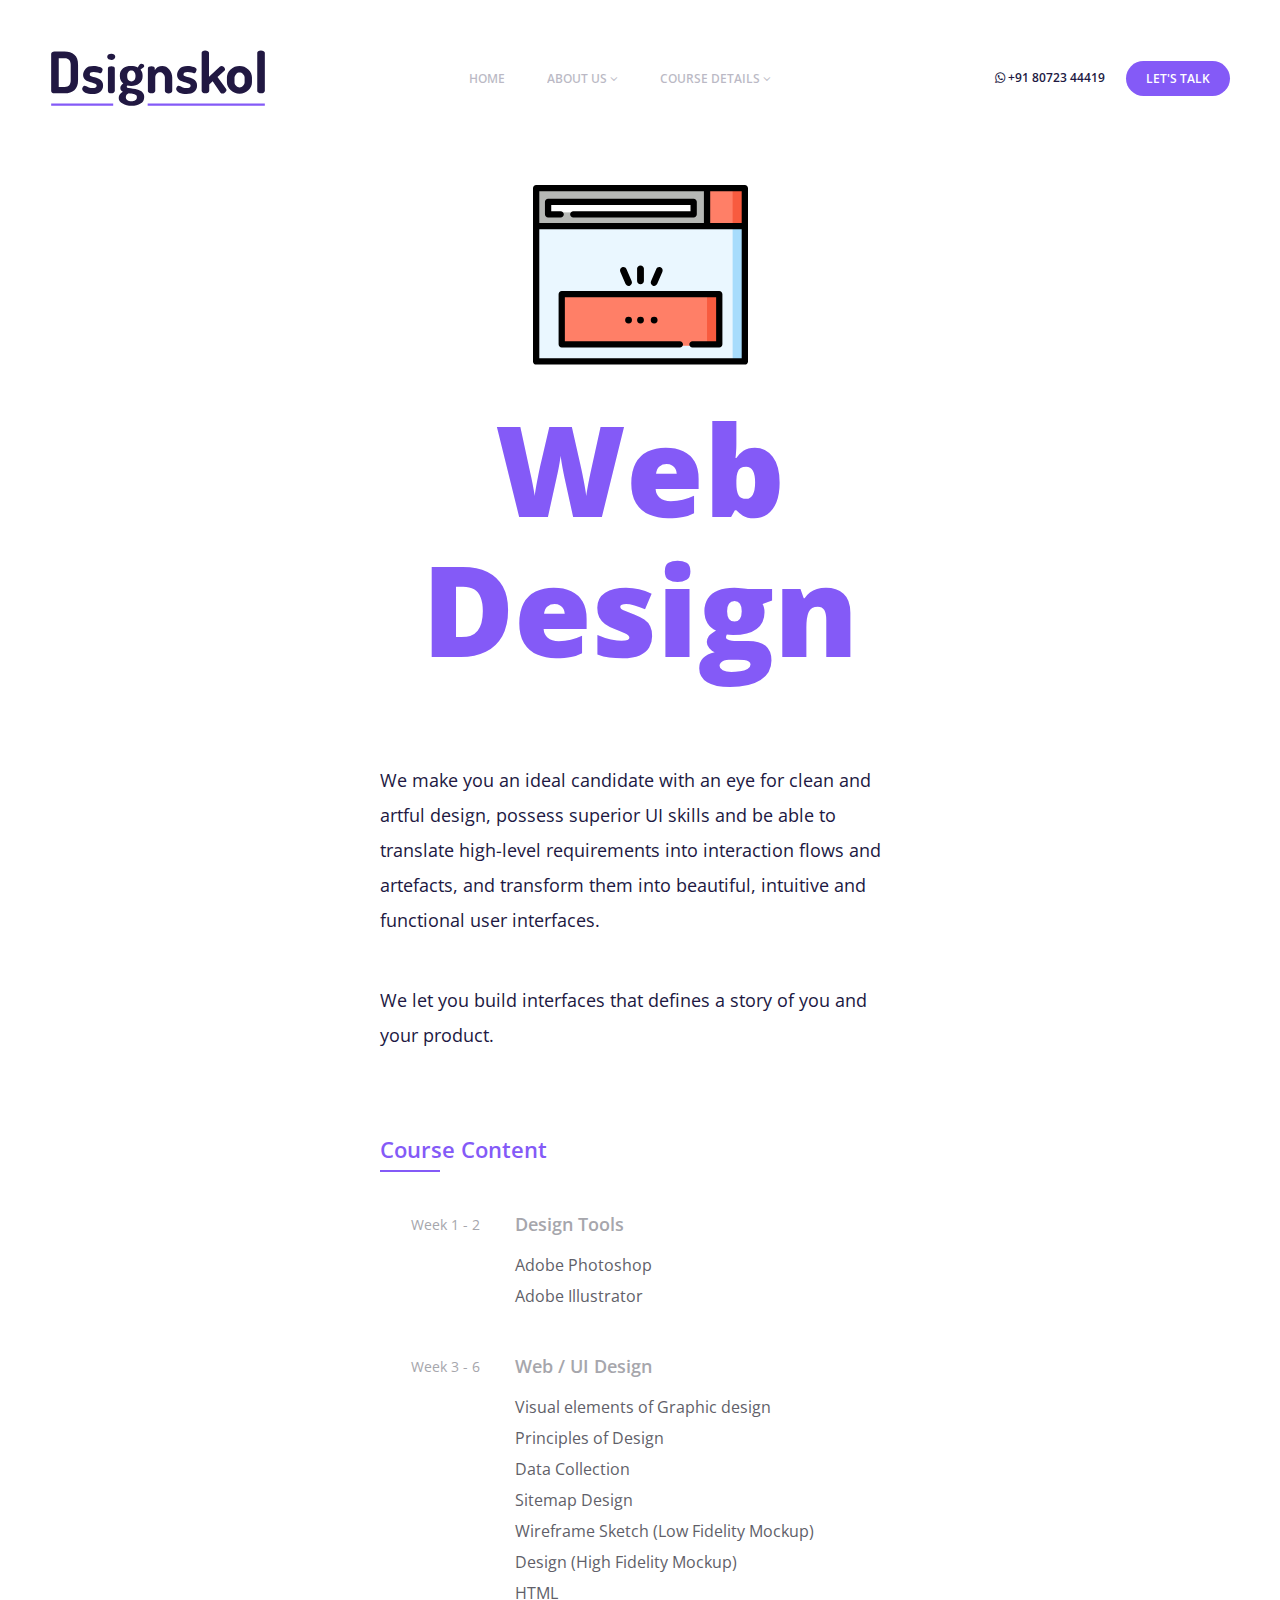
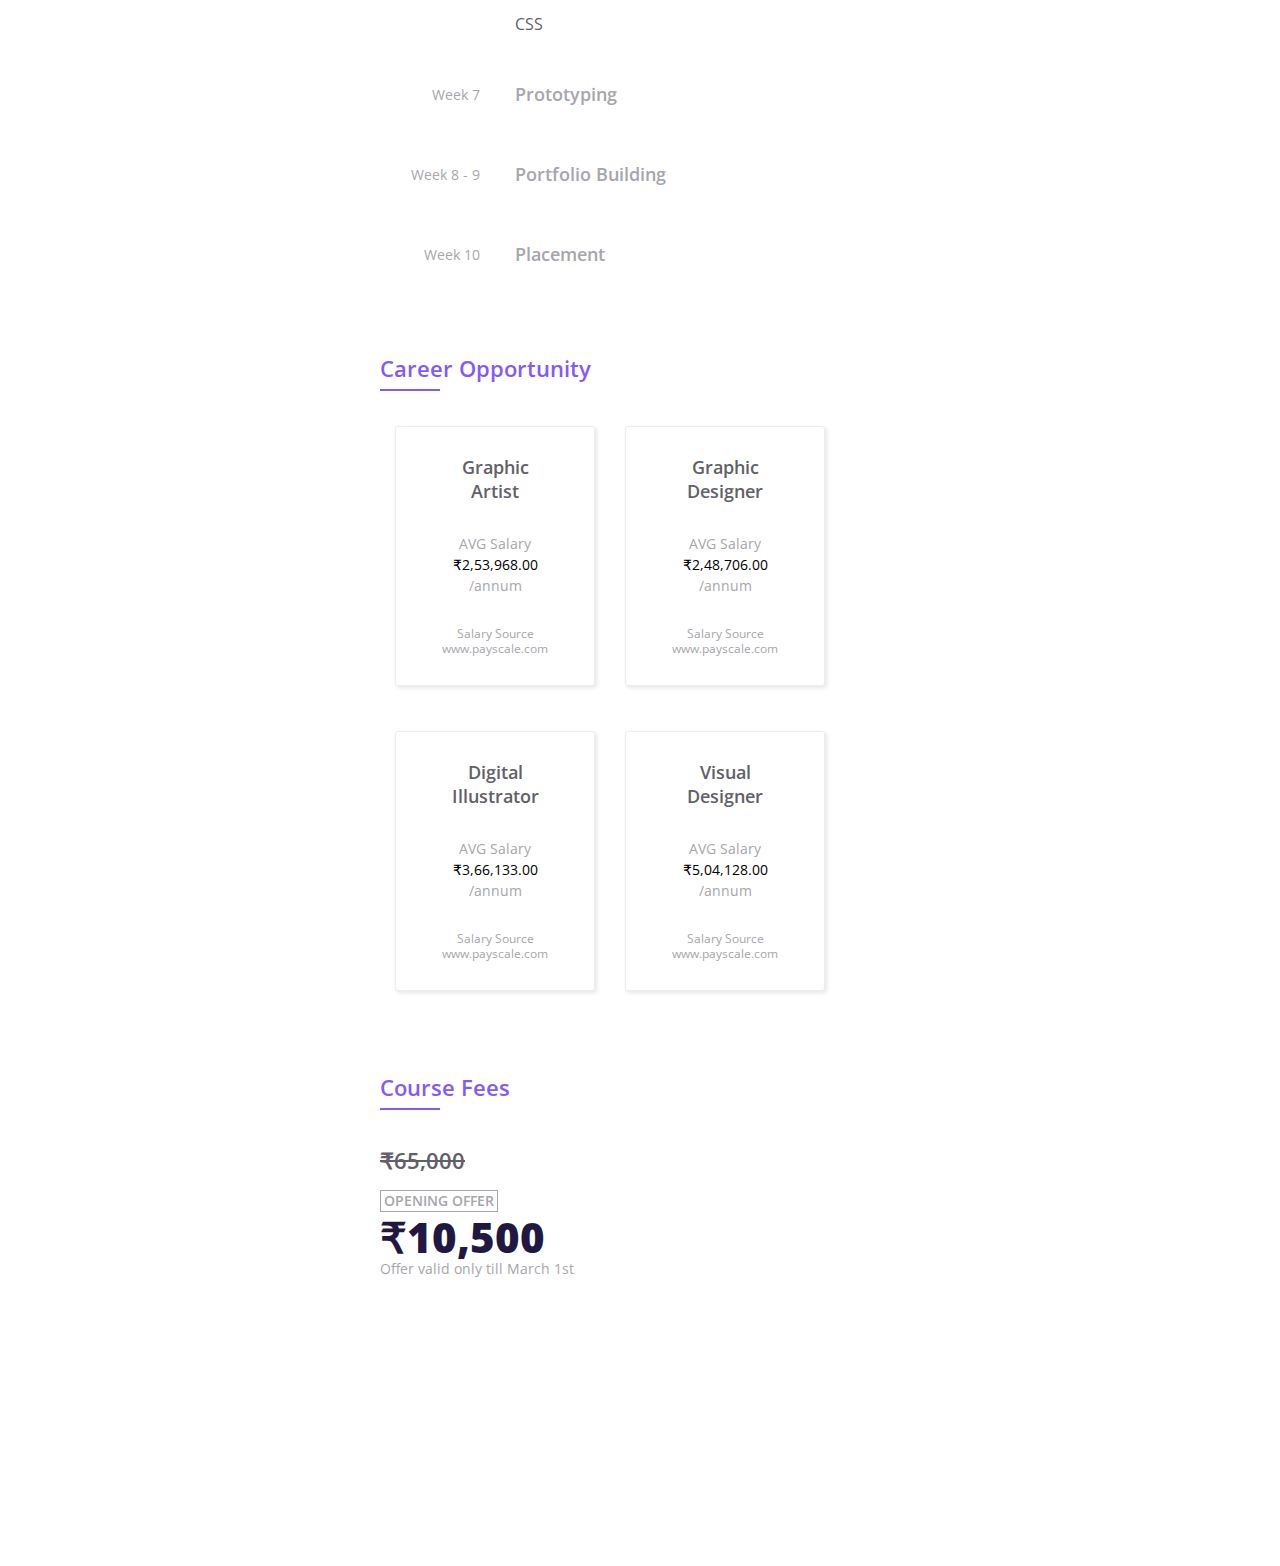
<file: web-design.html>
<!doctype html>
<html lang="en">
  <head>
    <meta charset="utf-8">
    <meta name="viewport" content="width=device-width, initial-scale=1, shrink-to-fit=no">
    <meta name="description" content="">
    <meta name="author" content="">
    <link rel="icon" href="./assets/images/favicon.ico">

    <title>Web Design Course - 8020 Design School</title>
    <meta name="description" content="Learn Design From The Industry Experts, Not just softwares from inexperienced instructors" />
    <meta name="keywords" content="Web design, Graphic Design, Web design course in Chennai, Web design course in Pallavaram, Graphic design course in Chennai, Graphic design course in Pallavaram, Design Training" />
    <meta name="DC.title" content="Web and Graphic Design education in Chennai" />

    <link href="https://fonts.googleapis.com/css?family=Open+Sans:300,400,700,800" rel="stylesheet">

    <link href="./assets/stylesheets/screen.css" rel="stylesheet">
    <link href="./assets/stylesheets/font-awesome.min.css" rel="stylesheet">

    <script src="https://wchat.freshchat.com/js/widget.js"></script>
  </head>

  <body>
    <div class="sidebar">
      <ul>
        <li>
          <a href="index.html">
            Home
          </a>
        </li>
        <li><a href="about-8020designschool.html">About Design School</a></li>
        <li><a href=about-instructor.html"">About Instructor</a></li>
        <li>
          <span>Course Details</span>

          <a href="graphic-design.html">Graphic / Visual Design</a>
          <a href="web-design.html">Web / UI Design</a>
        </li>
        <li>
          <span>Support</span>

          <a href="tel: +918072344419"><span class="fa fa-whatsapp"></span> +91 80723 44419</a>
          <a href="mailto: support@8020designschool.com">support@8020designschool.com</a>
        </li>
      </ul>
    </div>

    <div class="wrapper">
      <div class="Header">
        <a href="index.html" class="Brand">
          <img src="./assets/images/logo.svg" width="216" />
        </a>

        <ul>
          <li>
            <a href="index.html">
              Home
            </a>
          </li>
          <li>
            <a href="" id="au">
              About Us <span class="fa fa-angle-down" />
            </a>
          </li>
          <li>
            <a href="" id="cd">
              Course Details <span class="fa fa-angle-down" />
            </a>
          </li>
        </ul>

        <div class="contactMenu">
          <a href="tel: +918072344419" class="tel"><span class="fa fa-whatsapp"></span> +91 80723 44419</a>
          <a href="mailto: support@8020designschool.com" class="btn btn-primary btn-small">Let's Talk</a>
        </div>

        <button class="menu hide"><span class="fa fa-bars"></span></button>
      </div>

      <div class="dropdownHolder cd">
        <div class="container">
          <a href="graphic-design.html" class="courseCTA">
            <img src="./assets/images/graphic-design.svg" />
            <p>Graphic / Visual Design</p>
          </a>
          <a href="web-design.html" class="courseCTA">
            <img src="./assets/images/web-design.svg" />
            <p>Web / UI Design</p>
          </a>
        </div>
      </div>

      <div class="dropdownHolder au">
        <div class="container">
          <a href="about-8020designschool.html" class="courseCTA ">
            <p>About</p>
            <p>8020 Design School</p>
          </a>
          <a href="about-instructor.html" class="courseCTA">
            <p>About</p>
            <p>Instructor</p>
          </a>
        </div>
      </div>

      <div class="course-details">
        <div class="container">
          <div class="heading">
            <img src="./assets/images/web-design.svg" width="215" />
            <h1>Web Design</h1>
          </div>

          <p>We make you an ideal candidate with an eye for clean and artful design, possess superior UI skills and be able to translate high-level requirements into interaction flows and artefacts, and transform them into beautiful, intuitive and functional user interfaces.</p>
          <p>We let you build interfaces that defines a story of you and your product.</p>

          <div class="section first-child">
            <h3>Course Content</h3>

            <dl>
              <dt>Week 1 - 2</dt>
              <dd>
                <h5>Design Tools</h5>

                <ul>
                  <li>Adobe Photoshop</li>
                  <li>Adobe Illustrator</li>
                </ul>
              </dd>

              <dt>Week 3 - 6</dt>
              <dd>
                <h5>Web / UI Design</h5>

                <ul>
                  <li>Visual elements of Graphic design</li>
                  <li>Principles of Design</li>
                  <li>Data Collection</li>
                  <li>Sitemap Design</li>
                  <li>Wireframe Sketch (Low Fidelity Mockup)</li>
                  <li>Design (High Fidelity Mockup)</li>
                  <li>HTML</li>
                  <li>CSS</li>
                </ul>
              </dd>

              <dt>Week 7</dt>
              <dd>
                <h5>Prototyping</h5>
              </dd>

              <dt>Week 8 - 9</dt>
              <dd>
                <h5>Portfolio Building</h5>
              </dd>

              <dt>Week 10</dt>
              <dd>
                <h5>Placement</h5>
              </dd>
            </dl>
          </div>

          <div class="section">
            <h3>Career Opportunity</h3>

            <div class="pill-nohover co">
              <h5>Graphic<br/>
                Artist</h5>

              <div>
                <span class="help-text">AVG Salary</span>
                <strong>₹2,53,968.00</strong>
                <span class="help-text">/annum</span>
              </div>

              <span class="help-text">
                Salary Source<br/>
                www.payscale.com
              </span>
            </div>

            <div class="pill-nohover co">
              <h5>Graphic<br/>
                Designer</h5>

              <div>
                <span class="help-text">AVG Salary</span>
                <strong>₹2,48,706.00</strong>
                <span class="help-text">/annum</span>
              </div>

              <span class="help-text">
                Salary Source<br/>
                www.payscale.com
              </span>
            </div>

            <div class="pill-nohover co">
              <h5>Digital<br/>
                Illustrator</h5>

              <div>
                <span class="help-text">AVG Salary</span>
                <strong>₹3,66,133.00</strong>
                <span class="help-text">/annum</span>
              </div>

              <span class="help-text">
                Salary Source<br/>
                www.payscale.com
              </span>
            </div>

            <div class="pill-nohover co">
              <h5>Visual<br/>
                Designer</h5>

              <div>
                <span class="help-text">AVG Salary</span>
                <strong>₹5,04,128.00</strong>
                <span class="help-text">/annum</span>
              </div>

              <span class="help-text">
                Salary Source<br/>
                www.payscale.com
              </span>
            </div>
          </div>

          <div class="section">
            <h3>Course Fees</h3>

            <div class="price-wrapper">
              <span class="actuall-price">₹65,000</span>

              <span class="tag">Opening Offer</span>
              <span class="price">₹10,500</span>
              <span class="help-text">Offer valid only till March 1st</span>

              <a href="https://www.instamojo.com/8020designschool/web-design-course-93585/" rel="im-checkout" data-behaviour="remote" data-style="no-style" data-text="Enroll Now for March Badge"></a>
            </div>
          </div>


        </div>
      </div>
    </div>

    <div class="footer">
        <div class="container">
          <div>
            <p>#1, First Floor, SN Building, Dargah Road, Pallavaram, Chennai - 600 043, Tamilnadu, India.</p>
            <p><span class="fa fa-copyright"></span> 2018. 8020 Design School. All Rights Reserved.</p>
          </div>
          <p>Made with <span class="fa fa-heart"></span> in “Namma Chennai”</p>
        </div>
    </div>

    <script src="./assets/javascripts/jquery-3.2.1.min.js"></script>
    <script src="./assets/javascripts/ds.js"></script>
    <script src="https://js.instamojo.com/v1/button.js"></script>

    <script>
    window.fcWidget.init({
  token: '22bc9781-c204-4646-a451-a7bedb21949e',
  host: 'https://wchat.freshchat.com',
});
</script>

    <!-- Global site tag (gtag.js) - Google Analytics -->
    <script async src="https://www.googletagmanager.com/gtag/js?id=UA-112910042-1"></script>
    <script>
    window.dataLayer = window.dataLayer || [];
function gtag() {
  dataLayer.push(arguments);
}
gtag('js', new Date());

gtag('config', 'UA-112910042-1');
</script>
  </body>
</html>
</file>
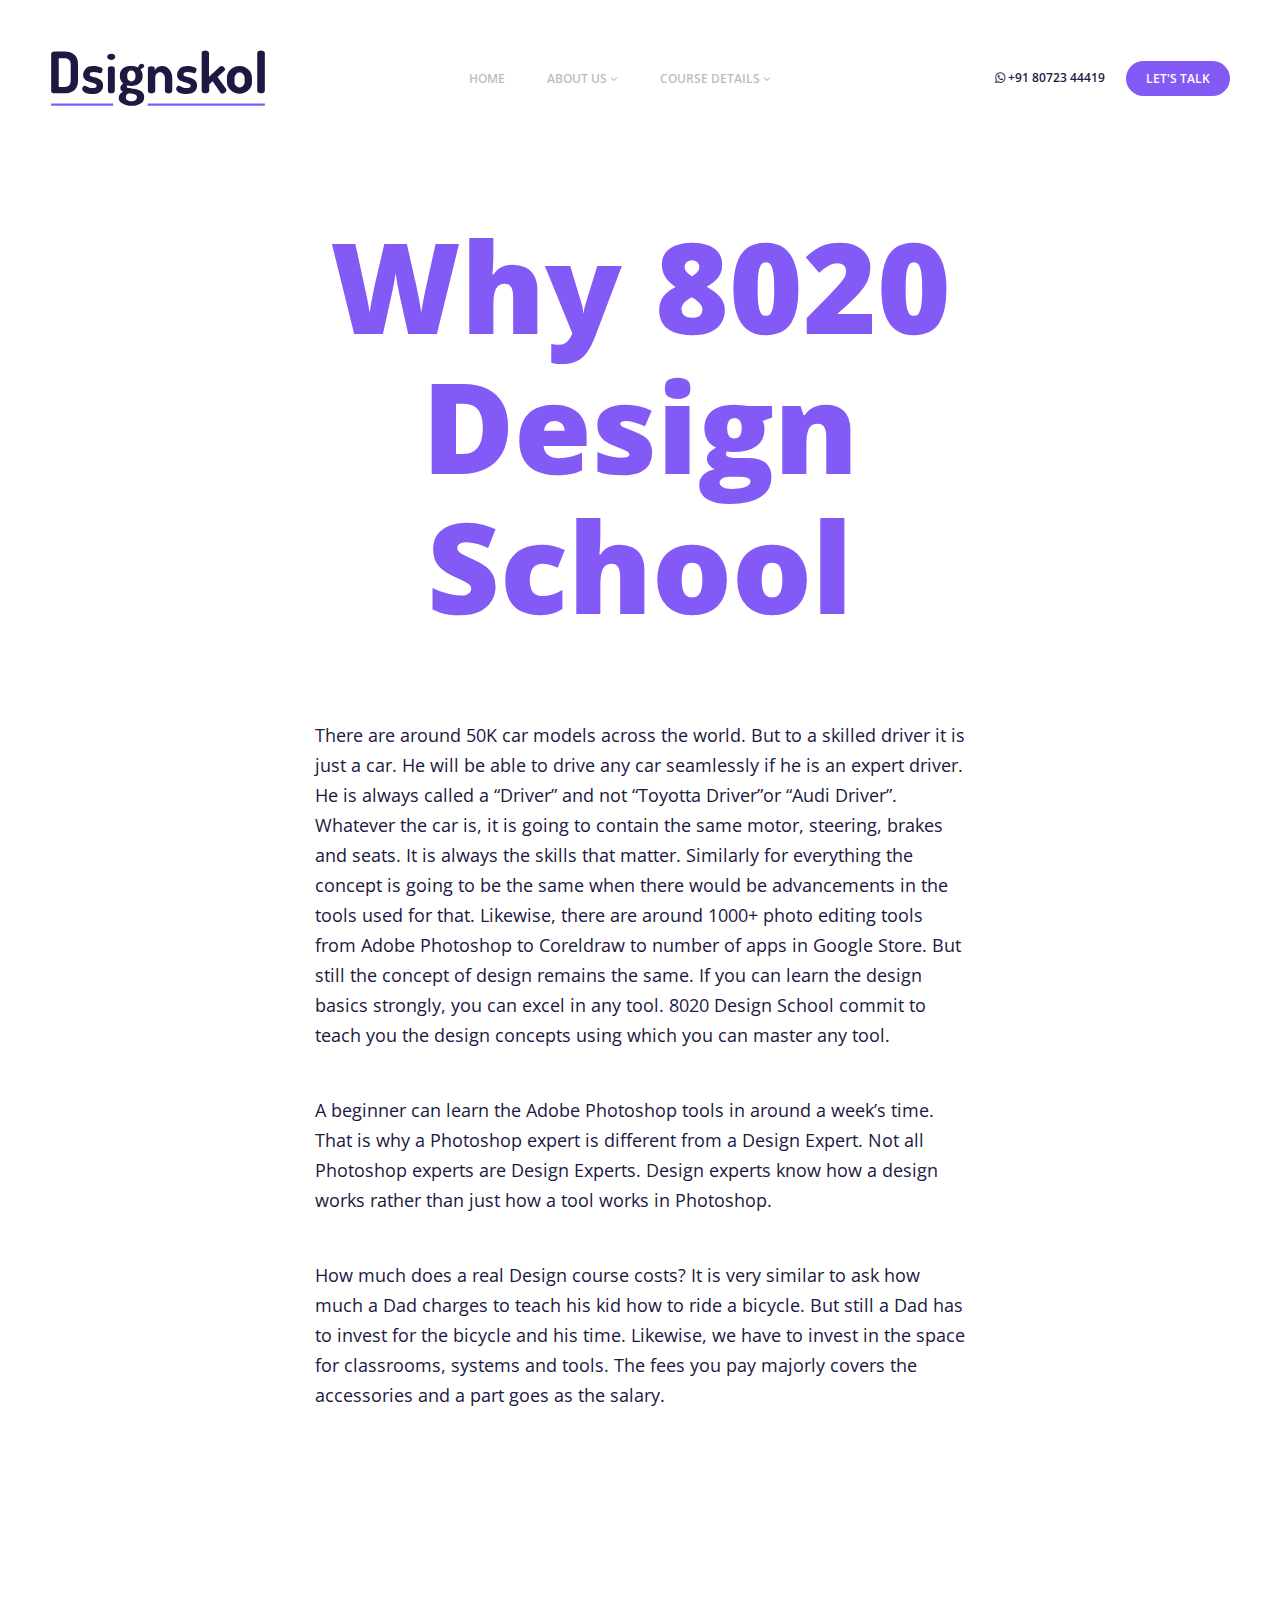
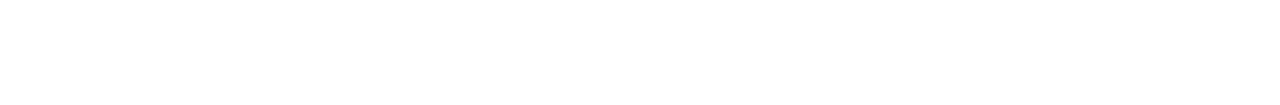
<file: what-is-so-special-about-8020designschool.html>
<!doctype html>
<html lang="en">
  <head>
    <meta charset="utf-8">
    <meta name="viewport" content="width=device-width, initial-scale=1, shrink-to-fit=no">
    <meta name="description" content="">
    <meta name="author" content="">
    <link rel="icon" href="./assets/images/favicon.ico">

    <title>Why 8020 Design School</title>
    <meta name="description" content="Learn Design From The Industry Experts, Not just softwares from inexperienced instructors" />
    <meta name="keywords" content="Web design, Graphic Design, Web design course in Chennai, Web design course in Pallavaram, Graphic design course in Chennai, Graphic design course in Pallavaram, Design Training" />
    <meta name="DC.title" content="Web and Graphic Design education in Chennai" />

    <link href="https://fonts.googleapis.com/css?family=Open+Sans:300,400,700,800" rel="stylesheet">

    <link href="./assets/stylesheets/screen.css" rel="stylesheet">
    <link href="./assets/stylesheets/font-awesome.min.css" rel="stylesheet">

    <script src="https://wchat.freshchat.com/js/widget.js"></script>
  </head>

  <body>
    <div class="sidebar">
      <ul>
        <li>
          <a href="index.html">
            Home
          </a>
        </li>
        <li><a href="about-8020designschool.html">About Design School</a></li>
        <li><a href=about-instructor.html"">About Instructor</a></li>
        <li>
          <span>Course Details</span>

          <a href="graphic-design.html">Graphic / Visual Design</a>
          <a href="web-design.html">Web / UI Design</a>
        </li>
        <li>
          <span>Support</span>

          <a href="tel: +918072344419"><span class="fa fa-whatsapp"></span> +91 80723 44419</a>
          <a href="mailto: support@8020designschool.com">support@8020designschool.com</a>
        </li>
      </ul>
    </div>

    <div class="wrapper">
      <div class="Header">
        <a href="index.html" class="Brand">
          <img src="./assets/images/logo.svg" width="216" />
        </a>

        <ul>
          <li>
            <a href="index.html">
              Home
            </a>
          </li>
          <li>
            <a href="" id="au">
              About Us <span class="fa fa-angle-down" />
            </a>
          </li>
          <li>
            <a href="" id="cd">
              Course Details <span class="fa fa-angle-down" />
            </a>
          </li>
        </ul>

        <div class="contactMenu">
          <a href="tel: +918072344419" class="tel"><span class="fa fa-whatsapp"></span> +91 80723 44419</a>
          <a href="mailto: support@8020designschool.com" class="btn btn-primary btn-small">Let's Talk</a>
        </div>

        <button class="menu hide"><span class="fa fa-bars"></span></button>
      </div>

      <div class="dropdownHolder cd">
        <div class="container">
          <a href="graphic-design.html" class="courseCTA">
            <img src="./assets/images/graphic-design.svg" />
            <p>Graphic / Visual Design</p>
          </a>
          <a href="web-design.html" class="courseCTA">
            <img src="./assets/images/web-design.svg" />
            <p>Web / UI Design</p>
          </a>
        </div>
      </div>

      <div class="dropdownHolder au">
        <div class="container">
          <a href="about-8020designschool.html" class="courseCTA ">
            <p>About</p>
            <p>8020 Design School</p>
          </a>
          <a href="about-instructor.html" class="courseCTA">
            <p>About</p>
            <p>Instructor</p>
          </a>
        </div>
      </div>

      <div class="readable">
        <div class="container">
          <div class="heading">
            <h1>Why 8020 Design School</h1>
          </div>

          <p>There are around 50K car models across the world. But to a skilled driver it is just a car. He will be able to drive any car seamlessly if he is an expert driver. He is always called a “Driver” and not “Toyotta Driver”or “Audi Driver”. Whatever the car is, it is going to contain the same motor, steering, brakes and seats. It is always the skills that matter. Similarly for everything the concept is going to be the same when there would be advancements in the tools used for that. Likewise, there are around 1000+ photo editing tools from Adobe Photoshop to Coreldraw to number of apps in Google Store. But still the concept of design remains the same. If you can learn the design basics strongly, you can excel in any tool. 8020 Design School commit to teach you the design concepts using which you can master any tool.</p>

          <p>A beginner can learn the Adobe Photoshop tools in around a week’s time. That is why a Photoshop expert is different from a Design Expert. Not all Photoshop experts are Design Experts. Design experts know how a design works rather than just how a tool works in Photoshop.</p>

          <p>How much does a real Design course costs? It is very similar to ask how much a Dad charges to teach his kid how to ride a bicycle.  But still a Dad has to invest for the bicycle and his time. Likewise, we have to invest in the space for classrooms, systems and tools. The fees you pay majorly covers the accessories and a part goes as the salary.</p>
        </div>
      </div>
    </div>

    <div class="footer">
        <div class="container">
          <div>
            <p>#1, First Floor, SN Building, Dargah Road, Pallavaram, Chennai - 600 043, Tamilnadu, India.</p>
            <p><span class="fa fa-copyright"></span> 2018. 8020 Design School. All Rights Reserved.</p>
          </div>
          <p>Made with <span class="fa fa-heart"></span> in “Namma Chennai”</p>
        </div>
    </div>

    <script src="./assets/javascripts/jquery-3.2.1.min.js"></script>
    <script src="./assets/javascripts/ds.js"></script>
    <script src="https://js.instamojo.com/v1/button.js"></script>

    <script>
    window.fcWidget.init({
  token: '22bc9781-c204-4646-a451-a7bedb21949e',
  host: 'https://wchat.freshchat.com',
});
</script>

    <!-- Global site tag (gtag.js) - Google Analytics -->
    <script async src="https://www.googletagmanager.com/gtag/js?id=UA-112910042-1"></script>
    <script>
    window.dataLayer = window.dataLayer || [];
function gtag() {
  dataLayer.push(arguments);
}
gtag('js', new Date());

gtag('config', 'UA-112910042-1');
</script>
  </body>
</html>
</file>
<file: assets/stylesheets/screen.css>
/* Welcome to Compass.
 * In this file you should write your main styles. (or centralize your imports)
 * Import this file using the following HTML or equivalent:
 * <link href="/stylesheets/screen.css" media="screen, projection" rel="stylesheet" type="text/css" /> */
/* line 5, ../../../../../../../usr/local/lib/ruby/gems/2.4.0/gems/compass-core-1.0.3/stylesheets/compass/reset/_utilities.scss */
html, body, div, span, applet, object, iframe,
h1, h2, h3, h4, h5, h6, p, blockquote, pre,
a, abbr, acronym, address, big, cite, code,
del, dfn, em, img, ins, kbd, q, s, samp,
small, strike, strong, sub, sup, tt, var,
b, u, i, center,
dl, dt, dd, ol, ul, li,
fieldset, form, label, legend,
table, caption, tbody, tfoot, thead, tr, th, td,
article, aside, canvas, details, embed,
figure, figcaption, footer, header, hgroup,
menu, nav, output, ruby, section, summary,
time, mark, audio, video {
  margin: 0;
  padding: 0;
  border: 0;
  font: inherit;
  font-size: 100%;
  vertical-align: baseline;
}

/* line 22, ../../../../../../../usr/local/lib/ruby/gems/2.4.0/gems/compass-core-1.0.3/stylesheets/compass/reset/_utilities.scss */
html {
  line-height: 1;
}

/* line 24, ../../../../../../../usr/local/lib/ruby/gems/2.4.0/gems/compass-core-1.0.3/stylesheets/compass/reset/_utilities.scss */
ol, ul {
  list-style: none;
}

/* line 26, ../../../../../../../usr/local/lib/ruby/gems/2.4.0/gems/compass-core-1.0.3/stylesheets/compass/reset/_utilities.scss */
table {
  border-collapse: collapse;
  border-spacing: 0;
}

/* line 28, ../../../../../../../usr/local/lib/ruby/gems/2.4.0/gems/compass-core-1.0.3/stylesheets/compass/reset/_utilities.scss */
caption, th, td {
  text-align: left;
  font-weight: normal;
  vertical-align: middle;
}

/* line 30, ../../../../../../../usr/local/lib/ruby/gems/2.4.0/gems/compass-core-1.0.3/stylesheets/compass/reset/_utilities.scss */
q, blockquote {
  quotes: none;
}
/* line 103, ../../../../../../../usr/local/lib/ruby/gems/2.4.0/gems/compass-core-1.0.3/stylesheets/compass/reset/_utilities.scss */
q:before, q:after, blockquote:before, blockquote:after {
  content: "";
  content: none;
}

/* line 32, ../../../../../../../usr/local/lib/ruby/gems/2.4.0/gems/compass-core-1.0.3/stylesheets/compass/reset/_utilities.scss */
a img {
  border: none;
}

/* line 116, ../../../../../../../usr/local/lib/ruby/gems/2.4.0/gems/compass-core-1.0.3/stylesheets/compass/reset/_utilities.scss */
article, aside, details, figcaption, figure, footer, header, hgroup, main, menu, nav, section, summary {
  display: block;
}

/* line 3, ../../sass/partials/_components.scss */
.im-checkout > a {
  background: #845af7;
  color: white;
  text-align: center;
  justify-content: center;
}
/* line 9, ../../sass/partials/_components.scss */
.im-checkout > a:hover {
  background: #5d39bf;
}
/* line 12, ../../sass/partials/_components.scss */
.im-checkout > a:active {
  background: #5d39bf;
}

/* line 17, ../../sass/partials/_components.scss */
.btn,
.im-checkout > a {
  height: 55px;
  font-size: 14px;
  font-weight: 600;
  -moz-border-radius: 30px;
  -webkit-border-radius: 30px;
  border-radius: 30px;
  padding: 0 30px;
  outline: none;
  border: none;
  cursor: pointer;
  display: flex;
  align-items: center;
  text-decoration: none;
  text-transform: uppercase;
}
/* line 32, ../../sass/partials/_components.scss */
.btn.btn-primary,
.im-checkout > a.btn-primary {
  background: #845af7;
  color: white;
}
/* line 36, ../../sass/partials/_components.scss */
.btn.btn-primary:hover,
.im-checkout > a.btn-primary:hover {
  background: #5d39bf;
}
/* line 39, ../../sass/partials/_components.scss */
.btn.btn-primary:active,
.im-checkout > a.btn-primary:active {
  background: #5d39bf;
}
/* line 44, ../../sass/partials/_components.scss */
.btn:hover,
.im-checkout > a:hover {
  -moz-box-shadow: 2px 2px 20px 0 rgba(0, 0, 0, 0.15);
  -webkit-box-shadow: 2px 2px 20px 0 rgba(0, 0, 0, 0.15);
  box-shadow: 2px 2px 20px 0 rgba(0, 0, 0, 0.15);
}
/* line 47, ../../sass/partials/_components.scss */
.btn:active,
.im-checkout > a:active {
  -moz-box-shadow: inset 3px 3px 5px 0 rgba(0, 0, 0, 0.2);
  -webkit-box-shadow: inset 3px 3px 5px 0 rgba(0, 0, 0, 0.2);
  box-shadow: inset 3px 3px 5px 0 rgba(0, 0, 0, 0.2);
}
/* line 51, ../../sass/partials/_components.scss */
.btn .fa,
.im-checkout > a .fa {
  margin-left: 5px;
}
/* line 55, ../../sass/partials/_components.scss */
.btn.btn-block,
.im-checkout > a.btn-block {
  width: 100%;
}
/* line 59, ../../sass/partials/_components.scss */
.btn.btn-small,
.im-checkout > a.btn-small {
  height: 35px;
  padding: 0 20px;
  font-size: 12px;
}

/* line 66, ../../sass/partials/_components.scss */
.courseCTA,
.pill {
  cursor: pointer;
}
/* line 70, ../../sass/partials/_components.scss */
.courseCTA:hover,
.pill:hover {
  background-image: url('[data-uri]');
  background-size: 100%;
  background-image: -moz-linear-gradient(322deg, #ff7fcd 0%, #ffb855 100%);
  background-image: -webkit-linear-gradient(322deg, #ff7fcd 0%, #ffb855 100%);
  background-image: linear-gradient(-232deg, #ff7fcd 0%, #ffb855 100%);
  -moz-box-shadow: 2px 2px 20px 0 rgba(0, 0, 0, 0.15);
  -webkit-box-shadow: 2px 2px 20px 0 rgba(0, 0, 0, 0.15);
  box-shadow: 2px 2px 20px 0 rgba(0, 0, 0, 0.15);
}
/* line 74, ../../sass/partials/_components.scss */
.courseCTA:hover p,
.pill:hover p {
  color: #ffffff;
}

/* line 80, ../../sass/partials/_components.scss */
.courseCTA,
.pill,
.pill-nohover {
  background: #ffffff;
  border: 1px solid #eaeef0;
  -moz-box-shadow: 2px 2px 4px 0 rgba(0, 0, 0, 0.1);
  -webkit-box-shadow: 2px 2px 4px 0 rgba(0, 0, 0, 0.1);
  box-shadow: 2px 2px 4px 0 rgba(0, 0, 0, 0.1);
  -moz-border-radius: 3px;
  -webkit-border-radius: 3px;
  border-radius: 3px;
  width: 200px;
  padding: 30px;
  height: 250px;
  margin: 0 15px 30px;
  outline: none;
  display: flex;
  align-items: center;
  justify-content: center;
  flex-direction: column;
  text-align: center;
  text-decoration: none;
}
/* line 99, ../../sass/partials/_components.scss */
.courseCTA img,
.pill img,
.pill-nohover img {
  max-width: 100px;
  margin: 0 0 15px;
}
/* line 103, ../../sass/partials/_components.scss */
.courseCTA p,
.pill p,
.pill-nohover p {
  font-size: 18px;
  line-height: 24px;
  color: #615f69;
  font-family: 'Open Sans', sans-serif;
  text-transform: uppercase;
}

/* line 112, ../../sass/partials/_components.scss */
.menu {
  border: none;
  font-size: 18px;
  outline: none;
  background: #fff;
  padding: 25px 32px;
  margin: -25px -25px -25px 0;
}
/* line 120, ../../sass/partials/_components.scss */
.menu:active {
  -moz-box-shadow: inset 3px 3px 5px 0 rgba(0, 0, 0, 0.2);
  -webkit-box-shadow: inset 3px 3px 5px 0 rgba(0, 0, 0, 0.2);
  box-shadow: inset 3px 3px 5px 0 rgba(0, 0, 0, 0.2);
}

/* line 3, ../../sass/partials/_layout.scss */
html,
body {
  font-family: 'Open Sans', sans-serif;
  font-size: 14px;
  min-height: 100%;
}

/* line 11, ../../sass/partials/_layout.scss */
* {
  -moz-transition-property: all;
  -o-transition-property: all;
  -webkit-transition-property: all;
  transition-property: all;
  -moz-transition-duration: 0.2s;
  -o-transition-duration: 0.2s;
  -webkit-transition-duration: 0.2s;
  transition-duration: 0.2s;
  -moz-box-sizing: border-box;
  -webkit-box-sizing: border-box;
  box-sizing: border-box;
}

/* line 17, ../../sass/partials/_layout.scss */
.wrapper {
  margin: auto;
  margin-bottom: 200px;
  padding-top: 135px;
  position: relative;
  background: #fff;
  z-index: 2;
}

/* line 28, ../../sass/partials/_layout.scss */
.Header {
  padding: 50px;
  display: flex;
  justify-content: space-between;
  align-items: center;
  position: absolute;
  left: 0;
  right: 0;
  top: 0;
  z-index: 2;
  overflow: hidden;
}
/* line 40, ../../sass/partials/_layout.scss */
.Header.scrolled {
  padding: 15px 50px;
  position: fixed;
  background: #fff;
  -moz-box-shadow: 0px 0px 10px 0 rgba(0, 0, 0, 0.2);
  -webkit-box-shadow: 0px 0px 10px 0 rgba(0, 0, 0, 0.2);
  box-shadow: 0px 0px 10px 0 rgba(0, 0, 0, 0.2);
}
/* line 48, ../../sass/partials/_layout.scss */
.Header:hover > ul > li > a, .Header:hover > .btn {
  filter: progid:DXImageTransform.Microsoft.Alpha(Opacity=30);
  opacity: 0.3;
}
/* line 52, ../../sass/partials/_layout.scss */
.Header:hover > ul > li > a:hover, .Header:hover > .btn:hover {
  filter: progid:DXImageTransform.Microsoft.Alpha(enabled=false);
  opacity: 1;
}
/* line 58, ../../sass/partials/_layout.scss */
.Header .Brand {
  display: flex;
  align-items: center;
}
/* line 63, ../../sass/partials/_layout.scss */
.Header .contactMenu {
  display: flex;
  flex-wrap: wrap;
}
/* line 67, ../../sass/partials/_layout.scss */
.Header .contactMenu .tel {
  color: #211842;
  text-decoration: none;
  display: inline-block;
  margin: 11px 21px;
  text-transform: uppercase;
  font-size: 12px;
  font-weight: 600;
}
/* line 79, ../../sass/partials/_layout.scss */
.Header > ul > li {
  float: left;
}
/* line 82, ../../sass/partials/_layout.scss */
.Header > ul > li > a {
  color: #211842;
  text-decoration: none;
  display: inline-block;
  margin: 11px 21px;
  text-transform: uppercase;
  font-size: 12px;
  font-weight: 600;
}
/* line 91, ../../sass/partials/_layout.scss */
.Header > ul > li > a.active {
  color: #845af7;
  border-bottom: 2px solid #845af7;
}

/* line 100, ../../sass/partials/_layout.scss */
.dropdownHolder {
  background: #845af7;
  color: #ffffff;
  position: absolute;
  left: 0;
  right: 0;
  top: 100px;
  z-index: 3;
  display: none;
}
/* line 110, ../../sass/partials/_layout.scss */
.dropdownHolder.scrolled {
  position: fixed;
  top: 65px;
}
/* line 115, ../../sass/partials/_layout.scss */
.dropdownHolder .container {
  display: flex;
  justify-content: center;
  text-align: center;
  padding: 30px 0 0;
}
/* line 121, ../../sass/partials/_layout.scss */
.dropdownHolder .container .courseCTA {
  border: none;
}

/* line 133, ../../sass/partials/_layout.scss */
.container {
  max-width: 960px;
  margin: auto;
  padding: 50px 0;
}

/* line 139, ../../sass/partials/_layout.scss */
.container-fluid {
  padding: 50px;
}

/* line 143, ../../sass/partials/_layout.scss */
.footer {
  background: #845af7;
  padding: 50px 0;
  position: fixed;
  bottom: 0;
  left: 0;
  right: 0;
}
/* line 151, ../../sass/partials/_layout.scss */
.footer .container {
  display: flex;
  padding: 25px 0;
  justify-content: space-between;
}
/* line 156, ../../sass/partials/_layout.scss */
.footer .container p {
  color: #ffffff;
  font-size: 12px;
  margin: 0 0 25px;
}
/* line 161, ../../sass/partials/_layout.scss */
.footer .container p:last-child {
  margin-bottom: 0;
}
/* line 165, ../../sass/partials/_layout.scss */
.footer .container p .fa-heart {
  color: red;
}

/* line 172, ../../sass/partials/_layout.scss */
.hide {
  display: none !important;
}

/* line 176, ../../sass/partials/_layout.scss */
.disable-scroll {
  overflow: hidden;
}

/* line 180, ../../sass/partials/_layout.scss */
.sidebar {
  background: #845af7;
  position: fixed;
  right: -1000px;
  top: 55px;
  padding-top: 15px;
  bottom: 0;
  color: #ffffff;
  z-index: 9;
  overflow: auto;
}
/* line 191, ../../sass/partials/_layout.scss */
.sidebar.active {
  right: 0;
}
/* line 195, ../../sass/partials/_layout.scss */
.sidebar .fa-close {
  padding: 30px;
  float: right;
}
/* line 202, ../../sass/partials/_layout.scss */
.sidebar > ul > li > span, .sidebar > ul > li > a {
  padding: 20px 30px;
  display: inline-block;
  width: 100%;
}
/* line 208, ../../sass/partials/_layout.scss */
.sidebar > ul > li > span {
  text-transform: uppercase;
  filter: progid:DXImageTransform.Microsoft.Alpha(Opacity=50);
  opacity: 0.5;
  padding-bottom: 0;
  font-weight: 600;
  font-size: 12px;
}
/* line 215, ../../sass/partials/_layout.scss */
.sidebar > ul > li > a {
  color: #ffffff;
  text-decoration: none;
}

/* line 224, ../../sass/partials/_layout.scss */
.readable > .container {
  max-width: 650px;
}
/* line 227, ../../sass/partials/_layout.scss */
.readable > .container .heading {
  text-align: center;
}
/* line 231, ../../sass/partials/_layout.scss */
.readable > .container h1 {
  font-size: 126px;
  font-weight: 800;
  line-height: 140px;
  color: #845af7;
  margin: 30px 0 85px;
}
/* line 241, ../../sass/partials/_layout.scss */
.readable > .container p {
  color: #211842;
  font-size: 18px;
  line-height: 30px;
  margin: 0 0 45px;
}
/* line 248, ../../sass/partials/_layout.scss */
.readable > .container h3 {
  font-size: 26px;
  font-weight: 600;
  line-height: 30px;
  color: #211842;
  margin: 0 0 15px;
}
/* line 258, ../../sass/partials/_layout.scss */
.readable > .container ul {
  margin: 0 0 45px;
}
/* line 261, ../../sass/partials/_layout.scss */
.readable > .container ul li {
  color: #211842;
  font-size: 18px;
  line-height: 30px;
  margin: 0 0 15px;
  padding: 0 0 0 30px;
  position: relative;
}
/* line 269, ../../sass/partials/_layout.scss */
.readable > .container ul li:before {
  content: '';
  -moz-border-radius: 50%;
  -webkit-border-radius: 50%;
  border-radius: 50%;
  display: inline-block;
  width: 7px;
  height: 7px;
  background: #845af7;
  position: absolute;
  left: 10px;
  top: 12px;
}

@media (max-width: 320px) {
  /* smartphones, iPhone, portrait 480x320 phones */
}
@media (max-width: 481px) {
  /* portrait e-readers (Nook/Kindle), smaller tablets @ 600 or @ 640 wide. */
}
@media (max-width: 641px) {
  /* portrait tablets, portrait iPad, landscape e-readers, landscape 800x480 or 854x480 phones */
}
@media (max-width: 961px) {
  /* tablet, landscape iPad, lo-res laptops ands desktops */
  /* line 298, ../../sass/partials/_layout.scss */
  .Header > ul, .Header > .btn,
  .Header .contactMenu {
    display: none;
  }
  /* line 303, ../../sass/partials/_layout.scss */
  .Header .hide {
    display: inline-block !important;
  }
}
@media (max-width: 1025px) {
  /* big landscape tablets, laptops, and desktops */
}
@media (max-width: 1281px) {
  /* hi-res laptops and desktops */
}
/* line 3, ../../sass/partials/_home.scss */
.homepage {
  font-size: 16px;
}
/* line 6, ../../sass/partials/_home.scss */
.homepage .container {
  display: flex;
  align-items: center;
  flex-direction: column;
  text-align: center;
}
/* line 12, ../../sass/partials/_home.scss */
.homepage .container > .logo-icon {
  margin-bottom: 15px;
}
/* line 16, ../../sass/partials/_home.scss */
.homepage .container .courses {
  display: none;
}
/* line 20, ../../sass/partials/_home.scss */
.homepage .container .scrollIndi {
  margin: 20px 0 0;
}
/* line 23, ../../sass/partials/_home.scss */
.homepage .container .scrollIndi > .verLine {
  background: rgba(33, 24, 66, 0.15);
  width: 2px;
  height: 50px;
  display: inline-block;
}
/* line 30, ../../sass/partials/_home.scss */
.homepage .container .scrollIndi > .text {
  font-size: 14px;
  color: #615f69;
  display: inline-block;
  width: 100%;
  margin: 30px 0 0;
}
/* line 40, ../../sass/partials/_home.scss */
.homepage .courseCTA {
  float: left;
}
/* line 44, ../../sass/partials/_home.scss */
.homepage h1 {
  font-weight: 800;
  font-size: 60px;
  line-height: 74px;
  color: #211842;
  margin-bottom: 25px;
}
/* line 51, ../../sass/partials/_home.scss */
.homepage h1 + p {
  color: #615f69;
  margin-bottom: 50px;
}
/* line 55, ../../sass/partials/_home.scss */
.homepage h1 + p > .blueHigh, .homepage h1 + p > .yellowHigh {
  position: relative;
}
/* line 59, ../../sass/partials/_home.scss */
.homepage h1 + p > .blueHigh:after, .homepage h1 + p > .yellowHigh:after {
  content: '';
  position: absolute;
  left: 0;
  right: 0;
  bottom: 1px;
  height: 7px;
}
/* line 69, ../../sass/partials/_home.scss */
.homepage h1 + p > .blueHigh:after {
  background: rgba(64, 220, 255, 0.35);
}
/* line 72, ../../sass/partials/_home.scss */
.homepage h1 + p > .yellowHigh:after {
  background: rgba(255, 202, 0, 0.35);
}
/* line 76, ../../sass/partials/_home.scss */
.homepage h1 + p + .btn-primary {
  margin-bottom: 30px;
}
/* line 82, ../../sass/partials/_home.scss */
.homepage .ds-promise {
  margin-top: 50px;
  background: #845af7;
  color: #ffffff;
  padding: 50px 0;
}
/* line 88, ../../sass/partials/_home.scss */
.homepage .ds-promise > .container {
  padding-bottom: 0;
}
/* line 92, ../../sass/partials/_home.scss */
.homepage .ds-promise .small-title {
  text-transform: uppercase;
  font-size: 12px;
  margin-bottom: 15px;
}
/* line 98, ../../sass/partials/_home.scss */
.homepage .ds-promise h2 {
  font-size: 34px;
  font-weight: 300;
  line-height: 41px;
  margin-bottom: 50px;
}
/* line 105, ../../sass/partials/_home.scss */
.homepage .ds-promise ul {
  display: flex;
  flex-wrap: wrap;
}
/* line 109, ../../sass/partials/_home.scss */
.homepage .ds-promise ul > li {
  color: #ffffff;
  font-size: 14px;
  padding: 0 25px 50px;
  position: relative;
  min-width: 150px;
  flex: 1;
}
/* line 117, ../../sass/partials/_home.scss */
.homepage .ds-promise ul > li:before {
  content: '';
  width: 60px;
  height: 50px;
  background: url("../images/home_sprite.svg") no-repeat 0 0;
  background-size: 60px;
  margin: 0 auto 20px;
  display: block;
}
/* line 127, ../../sass/partials/_home.scss */
.homepage .ds-promise ul > li:nth-child(1):before {
  background-position: 0 0;
}
/* line 130, ../../sass/partials/_home.scss */
.homepage .ds-promise ul > li:nth-child(2):before {
  background-position: 0 -50px;
}
/* line 133, ../../sass/partials/_home.scss */
.homepage .ds-promise ul > li:nth-child(3):before {
  background-position: 0 -100px;
}
/* line 136, ../../sass/partials/_home.scss */
.homepage .ds-promise ul > li:nth-child(4):before {
  background-position: 0 -150px;
}
/* line 139, ../../sass/partials/_home.scss */
.homepage .ds-promise ul > li:nth-child(5):before {
  background-position: 0 -200px;
}
/* line 146, ../../sass/partials/_home.scss */
.homepage .faq {
  padding: 50px 0;
}
/* line 149, ../../sass/partials/_home.scss */
.homepage .faq h2 {
  font-size: 56px;
  font-weight: 600;
  line-height: 58px;
  margin: 0 0 50px;
}
/* line 156, ../../sass/partials/_home.scss */
.homepage .faq .question {
  height: 215px;
  width: 750px;
  max-width: 100%;
  text-decoration: none;
  display: flex;
  align-items: center;
}
/* line 164, ../../sass/partials/_home.scss */
.homepage .faq .question:hover {
  background: rgba(97, 95, 105, 0.05);
}
/* line 167, ../../sass/partials/_home.scss */
.homepage .faq .question:hover .signifier {
  filter: progid:DXImageTransform.Microsoft.Alpha(enabled=false);
  opacity: 1;
}
/* line 172, ../../sass/partials/_home.scss */
.homepage .faq .question > span {
  padding: 71px;
  position: relative;
}
/* line 176, ../../sass/partials/_home.scss */
.homepage .faq .question > span .num {
  font-family: 'DSNum';
  color: #845af7;
  font-size: 73px;
  letter-spacing: -25px;
}
/* line 182, ../../sass/partials/_home.scss */
.homepage .faq .question > span .signifier {
  position: absolute;
  left: 0;
  right: 0;
  bottom: 30px;
  margin: auto;
  filter: progid:DXImageTransform.Microsoft.Alpha(Opacity=0);
  opacity: 0;
}
/* line 191, ../../sass/partials/_home.scss */
.homepage .faq .question > p {
  font-size: 18px;
  font-weight: 600;
  line-height: 26px;
  text-align: left;
  padding: 71px;
}

/* line 202, ../../sass/partials/_home.scss */
img {
  max-width: 100%;
}

@font-face {
  font-family: 'DSNum';
  src: url("../fonts/DSNum.otf");
}
/* line 4, ../../sass/partials/_course.scss */
.course-details > .container {
  max-width: 520px;
}
/* line 7, ../../sass/partials/_course.scss */
.course-details > .container .heading {
  text-align: center;
}
/* line 11, ../../sass/partials/_course.scss */
.course-details > .container h1 {
  font-size: 126px;
  font-weight: 800;
  line-height: 140px;
  color: #845af7;
  margin: 30px 0 85px;
}
/* line 21, ../../sass/partials/_course.scss */
.course-details > .container h3 {
  color: #845af7;
  font-size: 22px;
  font-weight: 600;
  margin: 0 0 35px;
}
/* line 27, ../../sass/partials/_course.scss */
.course-details > .container h3:after {
  content: '';
  display: block;
  width: 60px;
  height: 2px;
  margin: 10px 0;
  background: #845af7;
}
/* line 37, ../../sass/partials/_course.scss */
.course-details > .container p {
  color: #211842;
  font-size: 18px;
  line-height: 35px;
  margin: 0 0 45px;
}
/* line 45, ../../sass/partials/_course.scss */
.course-details > .container dl dt {
  float: left;
  width: 100px;
  text-align: right;
  color: #a6a6ac;
  line-height: 35px;
}
/* line 52, ../../sass/partials/_course.scss */
.course-details > .container dl dd {
  margin-left: 135px;
  margin-bottom: 45px;
}
/* line 56, ../../sass/partials/_course.scss */
.course-details > .container dl dd h5 {
  color: #a6a6ac;
  font-size: 18px;
  font-weight: 600;
  line-height: 35px;
  margin-bottom: 15px;
}
/* line 65, ../../sass/partials/_course.scss */
.course-details > .container dl dd ul li {
  color: #615f69;
  font-size: 16px;
  margin-bottom: 15px;
}
/* line 74, ../../sass/partials/_course.scss */
.course-details > .container .section {
  display: inline-block;
  margin-bottom: 40px;
  width: 100%;
}
/* line 79, ../../sass/partials/_course.scss */
.course-details > .container .section.first-child {
  margin-top: 40px;
}
/* line 84, ../../sass/partials/_course.scss */
.course-details > .container .pill-nohover.co {
  height: 260px;
  float: left;
  margin-bottom: 45px;
}
/* line 89, ../../sass/partials/_course.scss */
.course-details > .container .pill-nohover.co > h5 {
  font-size: 18px;
  line-height: 24px;
  font-weight: 600;
  color: #615f69;
  margin: 0 0 30px;
}
/* line 96, ../../sass/partials/_course.scss */
.course-details > .container .pill-nohover.co > div {
  margin: 0 0 30px;
  line-height: 21px;
}
/* line 100, ../../sass/partials/_course.scss */
.course-details > .container .pill-nohover.co > div > span {
  display: inline-block;
  width: 100%;
}
/* line 105, ../../sass/partials/_course.scss */
.course-details > .container .pill-nohover.co > .help-text {
  font-size: 12px;
  line-height: 15px;
}
/* line 111, ../../sass/partials/_course.scss */
.course-details > .container .help-text {
  color: #a6a6ac;
}
/* line 116, ../../sass/partials/_course.scss */
.course-details > .container .price-wrapper > span {
  display: inline-block;
  width: 100%;
}
/* line 120, ../../sass/partials/_course.scss */
.course-details > .container .price-wrapper > span.actuall-price {
  color: #615f69;
  font-size: 22px;
  font-weight: 600;
  line-height: 30px;
  margin: 0 0 15px;
  text-decoration: line-through;
}
/* line 128, ../../sass/partials/_course.scss */
.course-details > .container .price-wrapper > span.tag {
  color: #a6a6ac;
  font-weight: 600;
  text-transform: uppercase;
  border: 1px solid #a6a6ac;
  padding: 3px;
  width: auto;
}
/* line 136, ../../sass/partials/_course.scss */
.course-details > .container .price-wrapper > span.price {
  color: #211842;
  font-size: 42px;
  font-weight: 800;
  line-height: 50px;
}
/* line 144, ../../sass/partials/_course.scss */
.course-details > .container .price-wrapper .im-checkout > a {
  margin: 30px 0;
}

@media (max-width: 320px) {
  /* smartphones, iPhone, portrait 480x320 phones */
}
@media (max-width: 481px) {
  /* portrait e-readers (Nook/Kindle), smaller tablets @ 600 or @ 640 wide. */
  /* line 9, ../../sass/partials/_responsive.scss */
  .course-details > .container .heading img {
    display: none;
  }
}
@media (max-width: 641px) {
  /* portrait tablets, portrait iPad, landscape e-readers, landscape 800x480 or 854x480 phones */
}
@media (max-width: 961px) {
  /* tablet, landscape iPad, lo-res laptops ands desktops */
  /* line 21, ../../sass/partials/_responsive.scss */
  .wrapper {
    padding-top: 50px;
  }

  /* line 25, ../../sass/partials/_responsive.scss */
  .Header {
    padding: 15px !important;
  }

  /* line 29, ../../sass/partials/_responsive.scss */
  .course-details > .container,
  .readable > .container {
    padding: 30px;
  }
  /* line 34, ../../sass/partials/_responsive.scss */
  .course-details > .container .heading h1,
  .readable > .container .heading h1 {
    font-size: 30px;
    line-height: 32px;
  }

  /* line 42, ../../sass/partials/_responsive.scss */
  .homepage .container {
    padding-left: 30px;
    padding-right: 30px;
  }
  /* line 46, ../../sass/partials/_responsive.scss */
  .homepage .container .scrollIndi {
    margin: 0;
  }
  /* line 50, ../../sass/partials/_responsive.scss */
  .homepage .container .btn-primary {
    width: 100%;
    justify-content: center;
  }
  /* line 56, ../../sass/partials/_responsive.scss */
  .homepage .container .courses .courseCTA {
    width: 47%;
    margin: 0 0 30px;
    height: 215px;
  }
  /* line 61, ../../sass/partials/_responsive.scss */
  .homepage .container .courses .courseCTA:last-child {
    margin-left: 15px;
  }
  /* line 65, ../../sass/partials/_responsive.scss */
  .homepage .container .courses .courseCTA img {
    max-width: 100%;
  }
  /* line 72, ../../sass/partials/_responsive.scss */
  .homepage h1 {
    font-size: 30px;
    line-height: 32px;
  }
  /* line 76, ../../sass/partials/_responsive.scss */
  .homepage .ds-promise h2 {
    font-size: 26px;
    line-height: 30px;
  }
  /* line 81, ../../sass/partials/_responsive.scss */
  .homepage .faq .question {
    display: inline-block;
    height: auto;
  }
  /* line 85, ../../sass/partials/_responsive.scss */
  .homepage .faq .question > span, .homepage .faq .question > p {
    display: inline-block;
    width: 100%;
    text-align: left;
  }
  /* line 92, ../../sass/partials/_responsive.scss */
  .homepage .faq .question > span {
    padding: 50px 0 0 0;
  }
  /* line 95, ../../sass/partials/_responsive.scss */
  .homepage .faq .question > p {
    padding: 30px 0 50px;
  }

  /* line 101, ../../sass/partials/_responsive.scss */
  .footer .container {
    flex-direction: column;
    padding: 30px;
    padding-bottom: 0;
  }
  /* line 106, ../../sass/partials/_responsive.scss */
  .footer .container > p {
    padding-bottom: 30px;
  }
}
@media (max-width: 1025px) {
  /* big landscape tablets, laptops, and desktops */
}
@media (max-width: 1281px) {
  /* hi-res laptops and desktops */
}
</file>
